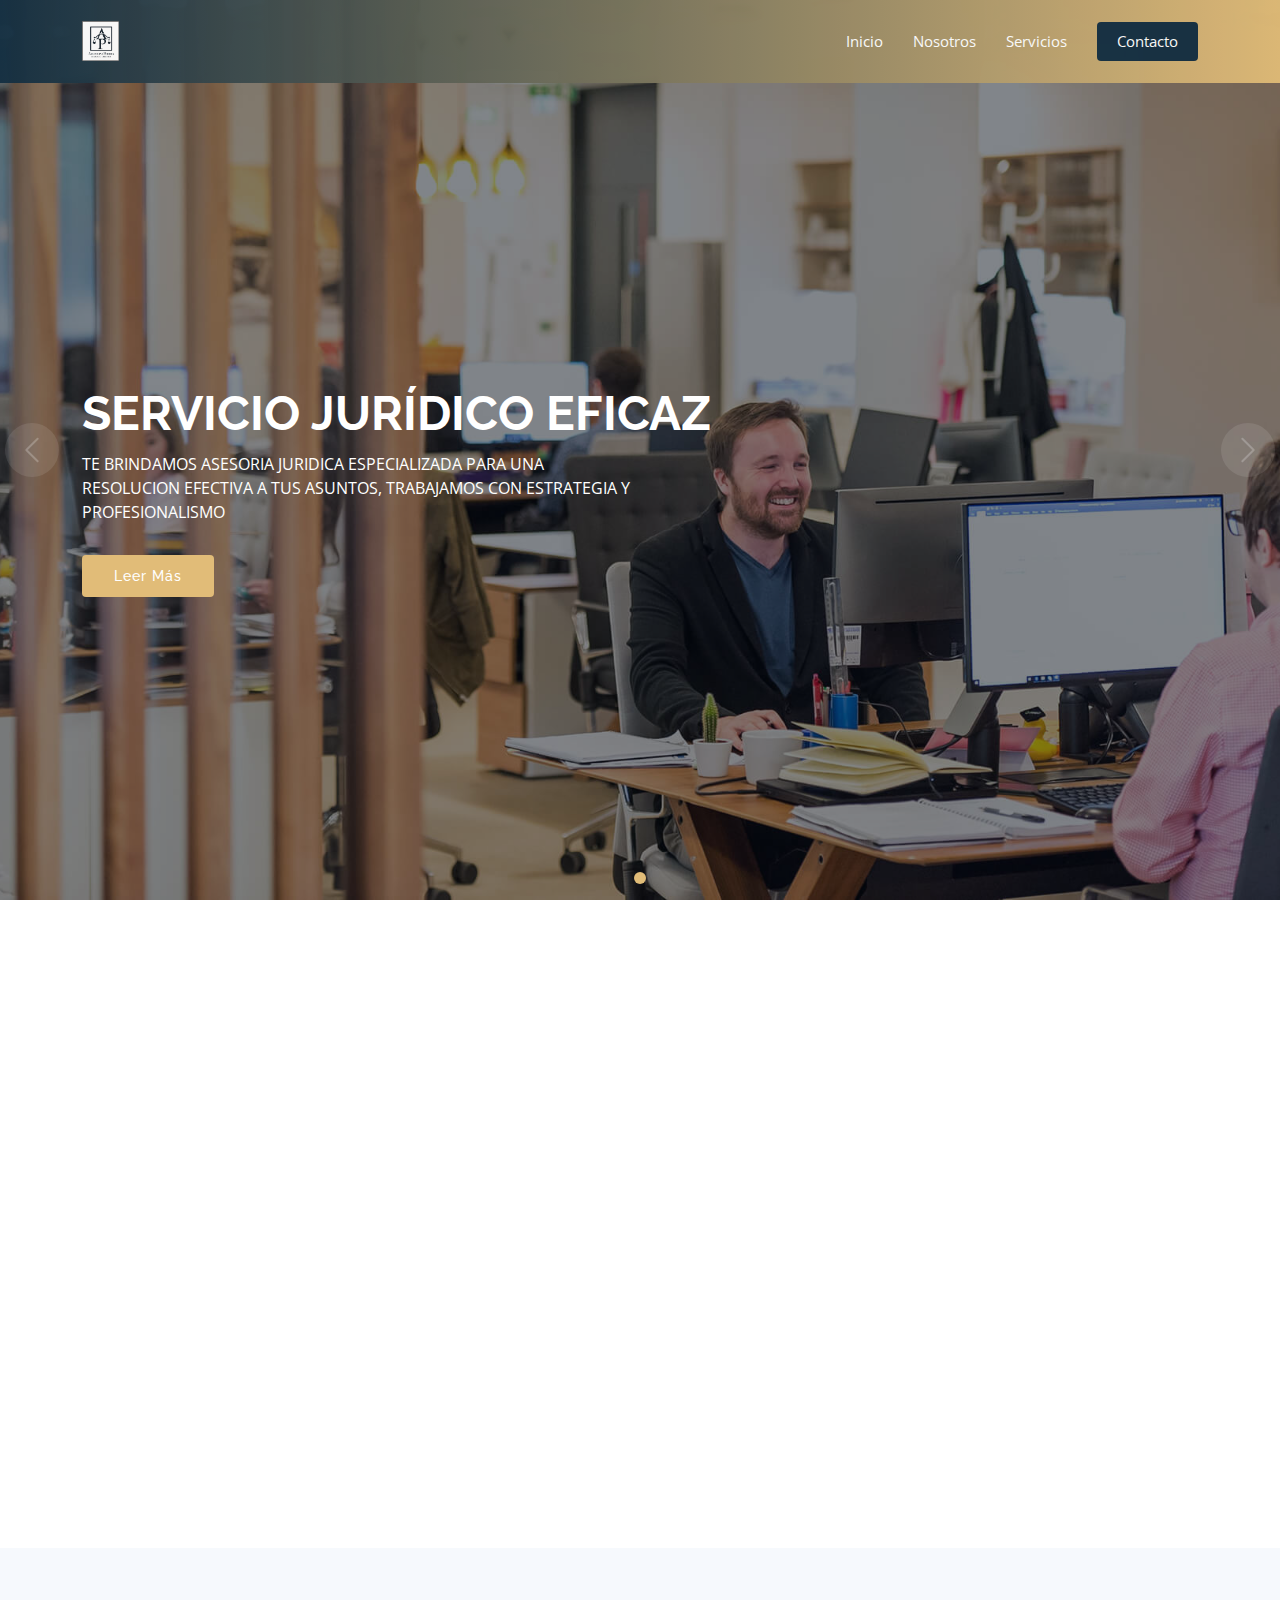
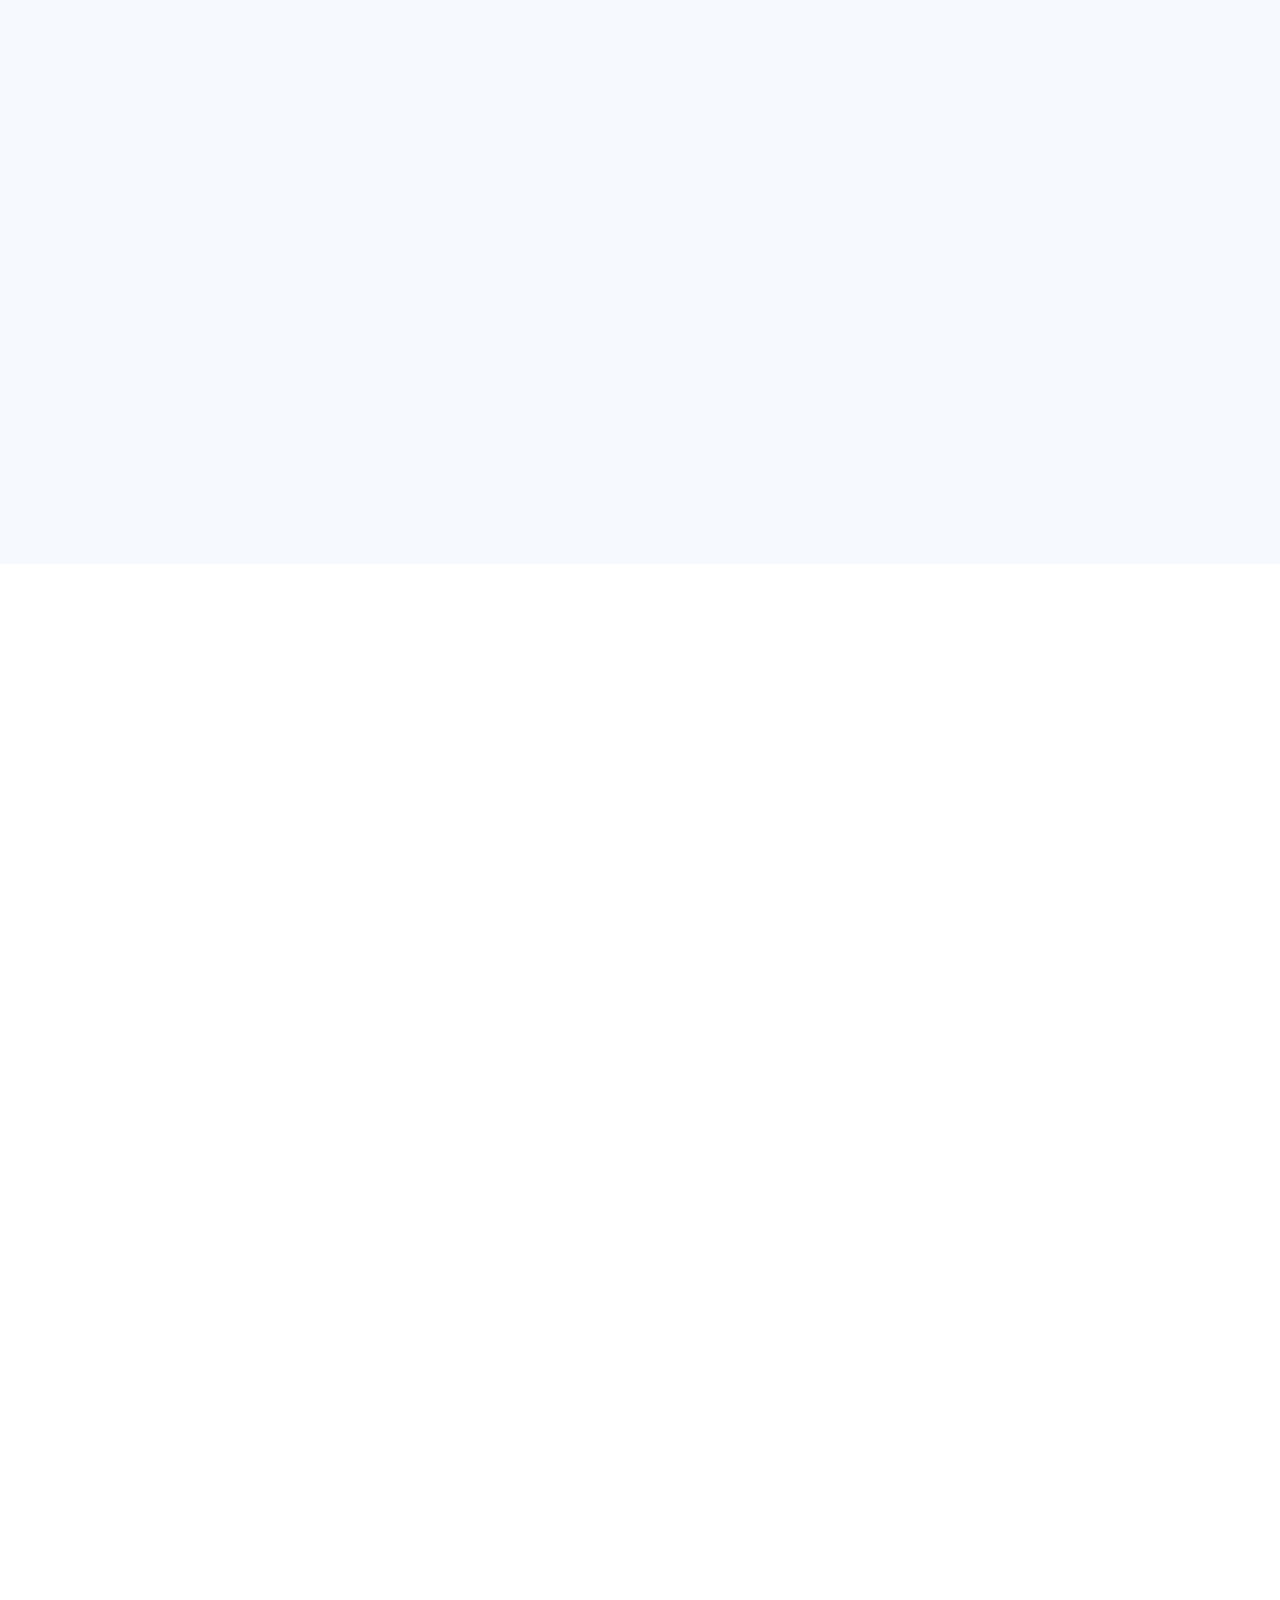
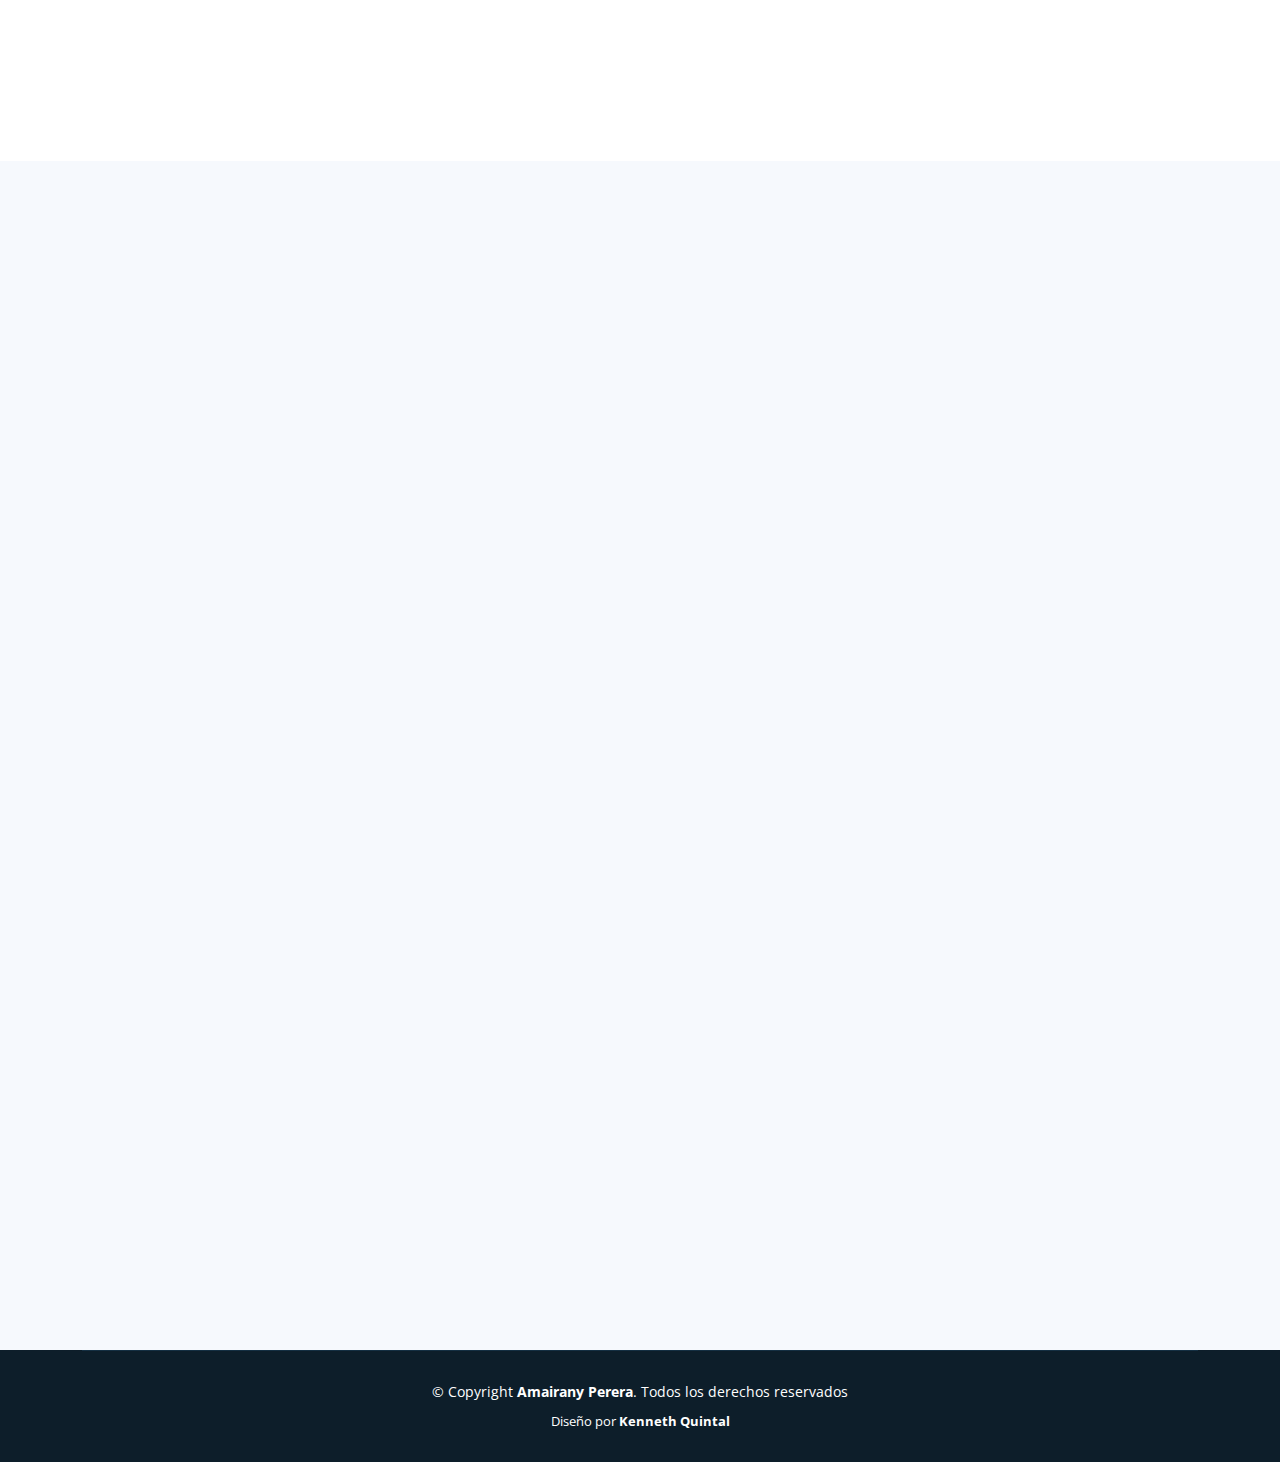
<file: index.html>
<!DOCTYPE html>
<html lang="en">

<head>
  <meta charset="utf-8">
  <meta content="width=device-width, initial-scale=1.0" name="viewport">

  <title>Amairany Perera - Asesoría Jurídica</title>
  <meta content="" name="description">
  <meta content="" name="keywords">

  <!-- Favicons -->
  <link href="assets/img/titleicon.jpeg" rel="icon">
  <link href="assets/img/titleicon.jpeg" rel="apple-touch-icon">

  <!-- Google Fonts -->
  <link href="https://fonts.googleapis.com/css?family=Open+Sans:300,300i,400,400i,600,600i,700,700i|Raleway:300,300i,400,400i,500,500i,600,600i,700,700i|Poppins:300,300i,400,400i,500,500i,600,600i,700,700i" rel="stylesheet">

  <!-- Vendor CSS Files -->
  <link href="assets/vendor/animate.css/animate.min.css" rel="stylesheet">
  <link href="assets/vendor/aos/aos.css" rel="stylesheet">
  <link href="assets/vendor/bootstrap/css/bootstrap.min.css" rel="stylesheet">
  <link href="assets/vendor/bootstrap-icons/bootstrap-icons.css" rel="stylesheet">
  <link href="assets/vendor/boxicons/css/boxicons.min.css" rel="stylesheet">
  <link href="assets/vendor/glightbox/css/glightbox.min.css" rel="stylesheet">
  <link href="assets/vendor/remixicon/remixicon.css" rel="stylesheet">
  <link href="assets/vendor/swiper/swiper-bundle.min.css" rel="stylesheet">

  <!-- Template Main CSS File -->
  <link href="assets/css/style.css" rel="stylesheet">

</head>

<body>

  <!-- ======= Header ======= -->
  <header id="header" class="fixed-top">
    <div class="container d-flex align-items-center justify-content-between">

      <!-- <h1 class="logo"><a href="index.html">Multi</a></h1>-->
      <!-- Uncomment below if you prefer to use an image logo -->
      <a href="index.html" class="logo"><img src="assets/img/titleicon.jpeg" alt="" class="img-fluid"></a>

      <nav id="navbar" class="navbar">
        <ul>
          <li><a class="nav-link scrollto active" href="#hero">Inicio</a></li>
          <li><a class="nav-link scrollto" href="#about">Nosotros</a></li>
          <li><a class="nav-link scrollto" href="#services">Servicios</a></li>
          <!-- <li><a class="nav-link scrollto " href="#portfolio">Portafolio</a></li> 
          <li><a class="nav-link scrollto" href="#team">Equipo</a></li>-->
         <!-- <li class="dropdown"><a href="#"><span>Drop Down</span> <i class="bi bi-chevron-down"></i></a>
            <ul>
              <li><a href="#">Drop Down 1</a></li>
              <li class="dropdown"><a href="#"><span>Deep Drop Down</span> <i class="bi bi-chevron-right"></i></a>
                <ul>
                  <li><a href="#">Deep Drop Down 1</a></li>
                  <li><a href="#">Deep Drop Down 2</a></li>
                  <li><a href="#">Deep Drop Down 3</a></li>
                  <li><a href="#">Deep Drop Down 4</a></li>
                  <li><a href="#">Deep Drop Down 5</a></li>
                </ul>
              </li>
              <li><a href="#">Drop Down 2</a></li>
              <li><a href="#">Drop Down 3</a></li>
              <li><a href="#">Drop Down 4</a></li>
            </ul>
          </li>-->
          <!-- <li><a class="nav-link scrollto" href="#contact">Contacto</a></li> -->
          <li><a class="getstarted scrollto" href="#contact">Contacto</a></li>
        </ul>
        <i class="bi bi-list mobile-nav-toggle"></i>
      </nav><!-- .navbar -->

    </div>
  </header><!-- End Header -->

  <!-- ======= Hero Section SLIDER ======= -->
  <section id="hero">
    <div id="heroCarousel" data-bs-interval="5000" class="carousel slide carousel-fade" data-bs-ride="carousel">

      <ol class="carousel-indicators" id="hero-carousel-indicators"></ol>

      <div class="carousel-inner" role="listbox">

        <!-- Slide 1 -->
        <div class="carousel-item active" style="background-image: url(assets/img/slide/slide-1.jpg)">
          <div class="carousel-container">
            <div class="container">
              <h2 class="animate__animated animate__fadeInDown"><span>SERVICIO JURÍDICO EFICAZ</span></h2>
              <p class="animate__animated animate__fadeInUp">TE BRINDAMOS ASESORIA JURIDICA ESPECIALIZADA  PARA UNA RESOLUCION EFECTIVA A TUS ASUNTOS, 
                TRABAJAMOS CON ESTRATEGIA Y PROFESIONALISMO</p>
              <a href="#about" class="btn-get-started animate__animated animate__fadeInUp scrollto">Leer Más</a>
            </div>
          </div>
        </div>

        <!-- Slide 2 
        <div class="carousel-item" style="background-image: url(assets/img/slide/slide-2.jpg)">
          <div class="carousel-container">
            <div class="container">
              <h2 class="animate__animated animate__fadeInDown">Lorem Ipsum Dolor</h2>
              <p class="animate__animated animate__fadeInUp">Ut velit est quam dolor ad a aliquid qui aliquid. Sequi ea ut et est quaerat sequi nihil ut aliquam. Occaecati alias dolorem mollitia ut. Similique ea voluptatem. Esse doloremque accusamus repellendus deleniti vel. Minus et tempore modi architecto.</p>
              <a href="#about" class="btn-get-started animate__animated animate__fadeInUp scrollto">Read More</a>
            </div>
          </div>
        </div>-->

        <!-- Slide 3 
        <div class="carousel-item" style="background-image: url(assets/img/slide/slide-3.jpg)">
          <div class="carousel-container">
            <div class="container">
              <h2 class="animate__animated animate__fadeInDown">Sequi ea ut et est quaerat</h2>
              <p class="animate__animated animate__fadeInUp">Ut velit est quam dolor ad a aliquid qui aliquid. Sequi ea ut et est quaerat sequi nihil ut aliquam. Occaecati alias dolorem mollitia ut. Similique ea voluptatem. Esse doloremque accusamus repellendus deleniti vel. Minus et tempore modi architecto.</p>
              <a href="#about" class="btn-get-started animate__animated animate__fadeInUp scrollto">Read More</a>
            </div>
          </div>
        </div>-->

      </div>

      <a class="carousel-control-prev" href="#heroCarousel" role="button" data-bs-slide="prev">
        <span class="carousel-control-prev-icon bi bi-chevron-left" aria-hidden="true"></span>
      </a>

      <a class="carousel-control-next" href="#heroCarousel" role="button" data-bs-slide="next">
        <span class="carousel-control-next-icon bi bi-chevron-right" aria-hidden="true"></span>
      </a>

    </div>
  </section><!-- End Hero SLIDER-->

  <main id="main">

    <!-- ======= About Section ======= -->
    <section id="about" class="about">
      <div class="container" data-aos="fade-up">

        <div class="section-title">
          <h2>Acerca de</h2>
          <p>Nosotros</p>
        </div>

        <div class="row content">
          <div class="col-lg-6">
            <p>
              <h2> <span>MISIÓN</span></h2>
            </p>
            <ul>
              <!-- <li><i class="ri-check-double-line"</i>></i> Ullamco laboris nisi ut aliquip ex ea commodo consequat</li>
              <li><i class="ri-check-double-line"></i> Duis aute irure dolor in reprehenderit in voluptate velit</li>
              <li><i class="ri-check-double-line"></i> Ullamco laboris nisi ut aliquip ex ea commodo consequat</li> -->
            </ul>
          </div>
          <div class="col-lg-6 pt-4 pt-lg-0">
            <p>
              <h2> <span>VISIÓN</span></h2>
            </p>
            <ul>
              <!-- <li><i class="ri-check-double-line"</i>></i> Ullamco laboris nisi ut aliquip ex ea commodo consequat</li>
              <li><i class="ri-check-double-line"></i> Duis aute irure dolor in reprehenderit in voluptate velit</li>
              <li><i class="ri-check-double-line"></i> Ullamco laboris nisi ut aliquip ex ea commodo consequat</li> -->
            </ul>
          </div>
          <div class="col-lg-6">
            <p>
              <h2> <span>VALORES</span></h2>
            </p>
            <ul>
              <!-- <li><i class="ri-check-double-line"</i>></i> Ullamco laboris nisi ut aliquip ex ea commodo consequat</li>
              <li><i class="ri-check-double-line"></i> Duis aute irure dolor in reprehenderit in voluptate velit</li>
              <li><i class="ri-check-double-line"></i> Ullamco laboris nisi ut aliquip ex ea commodo consequat</li> -->
            </ul>
          </div>
          <!-- <div class="col-lg-6 pt-4 pt-lg-0">
            <p>
              Ullamco laboris nisi ut aliquip ex ea commodo consequat. Duis aute irure dolor in reprehenderit in voluptate
              velit esse cillum dolore eu fugiat nulla pariatur. Excepteur sint occaecat cupidatat non proident, sunt in
              culpa qui officia deserunt mollit anim id est laborum.
            </p>
            <a href="#" class="btn-learn-more">Learn More</a> -->
          </div>
        </div>

      </div>
    </section><!-- End About Section -->

    <!-- ======= Counts Section ======= -->
    <section id="counts" class="counts">
      <div class="container" data-aos="fade-up">

        <div class="row no-gutters">

          <div class="col-lg-3 col-md-6 d-md-flex align-items-md-stretch">
            <div class="count-box">
              <i class="bi bi-emoji-smile"></i>
              <span data-purecounter-start="0" data-purecounter-end="232" data-purecounter-duration="1" class="purecounter"></span>
              <p><strong>Happy Clients</strong> consequuntur quae qui deca rode</p>
              <a href="#">Find out more &raquo;</a>
            </div>
          </div>

          <div class="col-lg-3 col-md-6 d-md-flex align-items-md-stretch">
            <div class="count-box">
              <i class="bi bi-journal-richtext"></i>
              <span data-purecounter-start="0" data-purecounter-end="521" data-purecounter-duration="1" class="purecounter"></span>
              <p><strong>Projects</strong> adipisci atque cum quia aut numquam delectus</p>
              <a href="#">Find out more &raquo;</a>
            </div>
          </div>

          <div class="col-lg-3 col-md-6 d-md-flex align-items-md-stretch">
            <div class="count-box">
              <i class="bi bi-headset"></i>
              <span data-purecounter-start="0" data-purecounter-end="1463" data-purecounter-duration="1" class="purecounter"></span>
              <p><strong>Hours Of Support</strong> aut commodi quaerat. Aliquam ratione</p>
              <a href="#">Find out more &raquo;</a>
            </div>
          </div>

          <div class="col-lg-3 col-md-6 d-md-flex align-items-md-stretch">
            <div class="count-box">
              <i class="bi bi-people"></i>
              <span data-purecounter-start="0" data-purecounter-end="15" data-purecounter-duration="1" class="purecounter"></span>
              <p><strong>Hard Workers</strong> rerum asperiores dolor molestiae doloribu</p>
              <a href="#">Find out more &raquo;</a>
            </div>
          </div>

        </div>

      </div>
    </section><!-- End Counts Section -->

    <!-- ======= Why Us Section ======= -->
    <section id="why-us" class="why-us section-bg">
      <div class="container-fluid" data-aos="fade-up">

        <div class="row">

          <div class="col-lg-5 align-items-stretch video-box" style='background-image: url("assets/img/why-us.jpg");' data-aos="zoom-in" data-aos-delay="100">
            <a href="https://www.youtube.com/watch?v=jDDaplaOz7Q" class="venobox play-btn mb-4" data-vbtype="video" data-autoplay="true"></a>
          </div>

          <div class="col-lg-7 d-flex flex-column justify-content-center align-items-stretch">

            <div class="content">
              <h3>Eum ipsam laborum deleniti <strong>velit pariatur architecto</strong></h3>
              <p>
                Lorem ipsum dolor sit amet, consectetur adipiscing elit, sed do eiusmod tempor incididunt ut labore et dolore magna aliqua. Duis aute irure dolor in reprehenderit
              </p>
            </div>

            <div class="accordion-list">
              <ul>
                <li>
                  <a data-bs-toggle="collapse" class="collapse" data-bs-target="#accordion-list-1"><span>01</span> Non consectetur a erat nam at lectus urna duis? <i class="bx bx-chevron-down icon-show"></i><i class="bx bx-chevron-up icon-close"></i></a>
                  <div id="accordion-list-1" class="collapse show" data-bs-parent=".accordion-list">
                    <p>
                      Feugiat pretium nibh ipsum consequat. Tempus iaculis urna id volutpat lacus laoreet non curabitur gravida. Venenatis lectus magna fringilla urna porttitor rhoncus dolor purus non.
                    </p>
                  </div>
                </li>

                <li>
                  <a data-bs-toggle="collapse" data-bs-target="#accordion-list-2" class="collapsed"><span>02</span> Feugiat scelerisque varius morbi enim nunc? <i class="bx bx-chevron-down icon-show"></i><i class="bx bx-chevron-up icon-close"></i></a>
                  <div id="accordion-list-2" class="collapse" data-bs-parent=".accordion-list">
                    <p>
                      Dolor sit amet consectetur adipiscing elit pellentesque habitant morbi. Id interdum velit laoreet id donec ultrices. Fringilla phasellus faucibus scelerisque eleifend donec pretium. Est pellentesque elit ullamcorper dignissim. Mauris ultrices eros in cursus turpis massa tincidunt dui.
                    </p>
                  </div>
                </li>

                <li>
                  <a data-bs-toggle="collapse" data-bs-target="#accordion-list-3" class="collapsed"><span>03</span> Dolor sit amet consectetur adipiscing elit? <i class="bx bx-chevron-down icon-show"></i><i class="bx bx-chevron-up icon-close"></i></a>
                  <div id="accordion-list-3" class="collapse" data-bs-parent=".accordion-list">
                    <p>
                      Eleifend mi in nulla posuere sollicitudin aliquam ultrices sagittis orci. Faucibus pulvinar elementum integer enim. Sem nulla pharetra diam sit amet nisl suscipit. Rutrum tellus pellentesque eu tincidunt. Lectus urna duis convallis convallis tellus. Urna molestie at elementum eu facilisis sed odio morbi quis
                    </p>
                  </div>
                </li>

              </ul>
            </div>

          </div>

        </div>

      </div>
    </section><!-- End Why Us Section -->

    <!-- ======= Services Section ======= -->
    <section id="services" class="services">
      <div class="container" data-aos="fade-up">

        <div class="section-title">
          <h2>Servicios</h2>
          <p>Nuestros Servicios</p>
        </div>

        <div class="row">
          <div class="col-lg-4 col-md-6 align-items-stretch" data-aos="zoom-in" data-aos-delay="100">
            <div class="icon-box">
              <div class="icon"><i class="bx bxl-dribbble"></i></div>
              <h4><a href="">Asesoría y Defensa en Asuntos Penales</a></h4>
            </div>
          </div>

          <div class="col-lg-4 col-md-6 align-items-stretch mt-4 mt-md-0" data-aos="zoom-in" data-aos-delay="200">
            <div class="icon-box">
              <div class="icon"><i class="bx bx-file"></i></div>
              <h4><a href="">Hechos de Tránsito</a></h4>
            </div>
          </div>

          <div class="col-lg-4 col-md-6 align-items-stretch mt-4 mt-lg-0" data-aos="zoom-in" data-aos-delay="300">
            <div class="icon-box">
              <div class="icon"><i class="bx bx-tachometer"></i></div>
              <h4><a href="">Fundos Legales</a></h4>
            </div>
          </div>

          <div class="col-lg-4 col-md-6 align-items-stretch mt-4" data-aos="zoom-in" data-aos-delay="100">
            <div class="icon-box">
              <div class="icon"><i class="bx bx-world"></i></div>
              <h4><a href="">Asesoría Laboral</a></h4>
            </div>
          </div>

          <div class="col-lg-4 col-md-6 align-items-stretch mt-4" data-aos="zoom-in" data-aos-delay="200">
            <div class="icon-box">
              <div class="icon"><i class="bx bx-slideshow"></i></div>
              <h4><a href="">Sucesiones Intestadas y Testamentarias</a></h4>
            </div>
          </div>

          <div class="col-lg-4 col-md-6 align-items-stretch mt-4" data-aos="zoom-in" data-aos-delay="300">
            <div class="icon-box">
              <div class="icon"><i class="bx bx-arch"></i></div>
              <h4><a href="">Divorcios</a></h4>
            </div>
          </div>

          <div class="col-lg-4 col-md-6 align-items-stretch mt-4" data-aos="zoom-in" data-aos-delay="300">
            <div class="icon-box">
              <div class="icon"><i class="bx bx-arch"></i></div>
              <h4><a href="">Escrituras</a></h4>
            </div>
          </div>

          <div class="col-lg-4 col-md-6 align-items-stretch mt-4" data-aos="zoom-in" data-aos-delay="300">
            <div class="icon-box">
              <div class="icon"><i class="bx bx-arch"></i></div>
              <h4><a href="">Juicios de Amparo</a></h4>
            </div>
          </div>

        </div>

      </div>
    </section><!-- End Services Section -->

    <!-- ======= Testimonials Section ======= -->
    <section id="testimonials" class="testimonials section-bg">
      <div class="container" data-aos="fade-up">

        <div class="section-title">
          <h2>Testimonios</h2>
          <p>Testimonios</p>
        </div>

        <div class="testimonials-slider swiper" data-aos="fade-up" data-aos-delay="100">
          <div class="swiper-wrapper">

            <div class="swiper-slide">
              <div class="testimonial-wrap">
                <div class="testimonial-item">
                  <img src="assets/img/testimonials/testimonials-1.jpg" class="testimonial-img" alt="">
                  <h3>Saul Goodman</h3>
                  <h4>Ceo &amp; Founder</h4>
                  <p>
                    <i class="bx bxs-quote-alt-left quote-icon-left"></i>
                    Proin iaculis purus consequat sem cure digni ssim donec porttitora entum suscipit rhoncus. Accusantium quam, ultricies eget id, aliquam eget nibh et. Maecen aliquam, risus at semper.
                    <i class="bx bxs-quote-alt-right quote-icon-right"></i>
                  </p>
                </div>
              </div>
            </div><!-- End testimonial item -->

            <div class="swiper-slide">
              <div class="testimonial-wrap">
                <div class="testimonial-item">
                  <img src="assets/img/testimonials/testimonials-2.jpg" class="testimonial-img" alt="">
                  <h3>Sara Wilsson</h3>
                  <h4>Designer</h4>
                  <p>
                    <i class="bx bxs-quote-alt-left quote-icon-left"></i>
                    Export tempor illum tamen malis malis eram quae irure esse labore quem cillum quid cillum eram malis quorum velit fore eram velit sunt aliqua noster fugiat irure amet legam anim culpa.
                    <i class="bx bxs-quote-alt-right quote-icon-right"></i>
                  </p>
                </div>
              </div>
            </div><!-- End testimonial item -->

            <div class="swiper-slide">
              <div class="testimonial-wrap">
                <div class="testimonial-item">
                  <img src="assets/img/testimonials/testimonials-3.jpg" class="testimonial-img" alt="">
                  <h3>Jena Karlis</h3>
                  <h4>Store Owner</h4>
                  <p>
                    <i class="bx bxs-quote-alt-left quote-icon-left"></i>
                    Enim nisi quem export duis labore cillum quae magna enim sint quorum nulla quem veniam duis minim tempor labore quem eram duis noster aute amet eram fore quis sint minim.
                    <i class="bx bxs-quote-alt-right quote-icon-right"></i>
                  </p>
                </div>
              </div>
            </div><!-- End testimonial item -->

            <div class="swiper-slide">
              <div class="testimonial-wrap">
                <div class="testimonial-item">
                  <img src="assets/img/testimonials/testimonials-4.jpg" class="testimonial-img" alt="">
                  <h3>Matt Brandon</h3>
                  <h4>Freelancer</h4>
                  <p>
                    <i class="bx bxs-quote-alt-left quote-icon-left"></i>
                    Fugiat enim eram quae cillum dolore dolor amet nulla culpa multos export minim fugiat minim velit minim dolor enim duis veniam ipsum anim magna sunt elit fore quem dolore labore illum veniam.
                    <i class="bx bxs-quote-alt-right quote-icon-right"></i>
                  </p>
                </div>
              </div>
            </div><!-- End testimonial item -->

            <div class="swiper-slide">
              <div class="testimonial-wrap">
                <div class="testimonial-item">
                  <img src="assets/img/testimonials/testimonials-5.jpg" class="testimonial-img" alt="">
                  <h3>John Larson</h3>
                  <h4>Entrepreneur</h4>
                  <p>
                    <i class="bx bxs-quote-alt-left quote-icon-left"></i>
                    Quis quorum aliqua sint quem legam fore sunt eram irure aliqua veniam tempor noster veniam enim culpa labore duis sunt culpa nulla illum cillum fugiat legam esse veniam culpa fore nisi cillum quid.
                    <i class="bx bxs-quote-alt-right quote-icon-right"></i>
                  </p>
                </div>
              </div>
            </div><!-- End testimonial item -->

          </div>
          <div class="swiper-pagination"></div>
        </div>

      </div>
    </section><!-- End Testimonials Section -->
<!--
    <!-- ======= Cta Section ======= 
    <section id="cta" class="cta">
      <div class="container" data-aos="zoom-in">

        <div class="text-center">
          <h3>Call To Action</h3>
          <p> Duis aute irure dolor in reprehenderit in voluptate velit esse cillum dolore eu fugiat nulla pariatur. Excepteur sint occaecat cupidatat non proident, sunt in culpa qui officia deserunt mollit anim id est laborum.</p>
          <a class="cta-btn" href="#">Call To Action</a>
        </div>

      </div>
    </section>
    <!-- End Cta Section
  -->

    <!-- ======= Portfolio Section ======= 
    <section id="portfolio" class="portfolio">
      <div class="container" data-aos="fade-up">

        <div class="section-title">
          <h2>Portafolio</h2>
          <p>Nuestros Trabajos</p>
        </div>

        <div class="row" data-aos="fade-up" data-aos-delay="100">
          <div class="col-lg-12 d-flex justify-content-center">
            <ul id="portfolio-flters">
              <li data-filter="*" class="filter-active">All</li>
              <li data-filter=".filter-app">App</li>
              <li data-filter=".filter-card">Card</li>
              <li data-filter=".filter-web">Web</li>
            </ul>
          </div>
        </div>

        <div class="row portfolio-container" data-aos="fade-up" data-aos-delay="200">

          <div class="col-lg-4 col-md-6 portfolio-item filter-app">
            <img src="assets/img/portfolio/portfolio-1.jpg" class="img-fluid" alt="">
            <div class="portfolio-info">
              <h4>App 1</h4>
              <p>App</p>
              <a href="assets/img/portfolio/portfolio-1.jpg" data-gallery="portfolioGallery" class="portfolio-lightbox preview-link" title="App 1"><i class="bx bx-plus"></i></a>
              <a href="portfolio-details.html" class="details-link" title="More Details"><i class="bx bx-link"></i></a>
            </div>
          </div>

          <div class="col-lg-4 col-md-6 portfolio-item filter-web">
            <img src="assets/img/portfolio/portfolio-2.jpg" class="img-fluid" alt="">
            <div class="portfolio-info">
              <h4>Web 3</h4>
              <p>Web</p>
              <a href="assets/img/portfolio/portfolio-2.jpg" data-gallery="portfolioGallery" class="portfolio-lightbox preview-link" title="Web 3"><i class="bx bx-plus"></i></a>
              <a href="portfolio-details.html" class="details-link" title="More Details"><i class="bx bx-link"></i></a>
            </div>
          </div>

          <div class="col-lg-4 col-md-6 portfolio-item filter-app">
            <img src="assets/img/portfolio/portfolio-3.jpg" class="img-fluid" alt="">
            <div class="portfolio-info">
              <h4>App 2</h4>
              <p>App</p>
              <a href="assets/img/portfolio/portfolio-3.jpg" data-gallery="portfolioGallery" class="portfolio-lightbox preview-link" title="App 2"><i class="bx bx-plus"></i></a>
              <a href="portfolio-details.html" class="details-link" title="More Details"><i class="bx bx-link"></i></a>
            </div>
          </div>

          <div class="col-lg-4 col-md-6 portfolio-item filter-card">
            <img src="assets/img/portfolio/portfolio-4.jpg" class="img-fluid" alt="">
            <div class="portfolio-info">
              <h4>Card 2</h4>
              <p>Card</p>
              <a href="assets/img/portfolio/portfolio-4.jpg" data-gallery="portfolioGallery" class="portfolio-lightbox preview-link" title="Card 2"><i class="bx bx-plus"></i></a>
              <a href="portfolio-details.html" class="details-link" title="More Details"><i class="bx bx-link"></i></a>
            </div>
          </div>

          <div class="col-lg-4 col-md-6 portfolio-item filter-web">
            <img src="assets/img/portfolio/portfolio-5.jpg" class="img-fluid" alt="">
            <div class="portfolio-info">
              <h4>Web 2</h4>
              <p>Web</p>
              <a href="assets/img/portfolio/portfolio-5.jpg" data-gallery="portfolioGallery" class="portfolio-lightbox preview-link" title="Web 2"><i class="bx bx-plus"></i></a>
              <a href="portfolio-details.html" class="details-link" title="More Details"><i class="bx bx-link"></i></a>
            </div>
          </div>

          <div class="col-lg-4 col-md-6 portfolio-item filter-app">
            <img src="assets/img/portfolio/portfolio-6.jpg" class="img-fluid" alt="">
            <div class="portfolio-info">
              <h4>App 3</h4>
              <p>App</p>
              <a href="assets/img/portfolio/portfolio-6.jpg" data-gallery="portfolioGallery" class="portfolio-lightbox preview-link" title="App 3"><i class="bx bx-plus"></i></a>
              <a href="portfolio-details.html" class="details-link" title="More Details"><i class="bx bx-link"></i></a>
            </div>
          </div>

          <div class="col-lg-4 col-md-6 portfolio-item filter-card">
            <img src="assets/img/portfolio/portfolio-7.jpg" class="img-fluid" alt="">
            <div class="portfolio-info">
              <h4>Card 1</h4>
              <p>Card</p>
              <a href="assets/img/portfolio/portfolio-7.jpg" data-gallery="portfolioGallery" class="portfolio-lightbox preview-link" title="Card 1"><i class="bx bx-plus"></i></a>
              <a href="portfolio-details.html" class="details-link" title="More Details"><i class="bx bx-link"></i></a>
            </div>
          </div>

          <div class="col-lg-4 col-md-6 portfolio-item filter-card">
            <img src="assets/img/portfolio/portfolio-8.jpg" class="img-fluid" alt="">
            <div class="portfolio-info">
              <h4>Card 3</h4>
              <p>Card</p>
              <a href="assets/img/portfolio/portfolio-8.jpg" data-gallery="portfolioGallery" class="portfolio-lightbox preview-link" title="Card 3"><i class="bx bx-plus"></i></a>
              <a href="portfolio-details.html" class="details-link" title="More Details"><i class="bx bx-link"></i></a>
            </div>
          </div>

          <div class="col-lg-4 col-md-6 portfolio-item filter-web">
            <img src="assets/img/portfolio/portfolio-9.jpg" class="img-fluid" alt="">
            <div class="portfolio-info">
              <h4>Web 3</h4>
              <p>Web</p>
              <a href="assets/img/portfolio/portfolio-9.jpg" data-gallery="portfolioGallery" class="portfolio-lightbox preview-link" title="Web 3"><i class="bx bx-plus"></i></a>
              <a href="portfolio-details.html" class="details-link" title="More Details"><i class="bx bx-link"></i></a>
            </div>
          </div>

        </div>

      </div>
    </section><!-- End Portfolio Section -->

    <!-- ======= Team Section ======= 
    <section id="team" class="team section-bg">
      <div class="container" data-aos="fade-up">

        <div class="section-title">
          <h2>Equipo</h2>
          <p>Nuestro Equipo</p>
        </div>

        <div class="row">

          <div class="col-xl-3 col-lg-4 col-md-6">
            <div class="member" data-aos="zoom-in" data-aos-delay="100">
              <img src="assets/img/team/team-1.jpg" class="img-fluid" alt="">
              <div class="member-info">
                <div class="member-info-content">
                  <h4>Walter White</h4>
                  <span>Chief Executive Officer</span>
                </div>
                <div class="social">
                  <a href=""><i class="bi bi-twitter"></i></a>
                  <a href=""><i class="bi bi-facebook"></i></a>
                  <a href=""><i class="bi bi-instagram"></i></a>
                  <a href=""><i class="bi bi-linkedin"></i></a>
                </div>
              </div>
            </div>
          </div>

          <div class="col-xl-3 col-lg-4 col-md-6" data-wow-delay="0.1s">
            <div class="member" data-aos="zoom-in" data-aos-delay="200">
              <img src="assets/img/team/team-2.jpg" class="img-fluid" alt="">
              <div class="member-info">
                <div class="member-info-content">
                  <h4>Sarah Jhonson</h4>
                  <span>Product Manager</span>
                </div>
                <div class="social">
                  <a href=""><i class="bi bi-twitter"></i></a>
                  <a href=""><i class="bi bi-facebook"></i></a>
                  <a href=""><i class="bi bi-instagram"></i></a>
                  <a href=""><i class="bi bi-linkedin"></i></a>
                </div>
              </div>
            </div>
          </div>

          <div class="col-xl-3 col-lg-4 col-md-6" data-wow-delay="0.2s">
            <div class="member" data-aos="zoom-in" data-aos-delay="300">
              <img src="assets/img/team/team-3.jpg" class="img-fluid" alt="">
              <div class="member-info">
                <div class="member-info-content">
                  <h4>William Anderson</h4>
                  <span>CTO</span>
                </div>
                <div class="social">
                  <a href=""><i class="bi bi-twitter"></i></a>
                  <a href=""><i class="bi bi-facebook"></i></a>
                  <a href=""><i class="bi bi-instagram"></i></a>
                  <a href=""><i class="bi bi-linkedin"></i></a>
                </div>
              </div>
            </div>
          </div>

          <div class="col-xl-3 col-lg-4 col-md-6" data-wow-delay="0.3s">
            <div class="member" data-aos="zoom-in" data-aos-delay="400">
              <img src="assets/img/team/team-4.jpg" class="img-fluid" alt="">
              <div class="member-info">
                <div class="member-info-content">
                  <h4>Amanda Jepson</h4>
                  <span>Accountant</span>
                </div>
                <div class="social">
                  <a href=""><i class="bi bi-twitter"></i></a>
                  <a href=""><i class="bi bi-facebook"></i></a>
                  <a href=""><i class="bi bi-instagram"></i></a>
                  <a href=""><i class="bi bi-linkedin"></i></a>
                </div>
              </div>
            </div>
          </div>

        </div>

      </div>
    </section><!-- End Team Section -->


    <!-- ======= Contact Section ======= -->
    <section id="contact" class="contact section-bg">
      <div class="container" data-aos="fade-up">

        <div class="section-title">
          <h2>Contacto</h2>
          <p>Contáctanos</p>
        </div>

        <div class="row">

          <div class="col-lg-6">

            <div class="row">
              <div class="col-md-12">
                <div class="info-box">
                  <i class="bx bx-map"></i>
                  <h3>Oficinas</h3>
                  <p></p>
                </div>
              </div>
              <div class="col-md-6">
                <div class="info-box mt-4">
                  <i class="bx bx-envelope"></i>
                  <h3>Correo Electrónico</h3>
                  <p>APDespachojuridico@outlook.com</p>
                </div>
              </div>
              <div class="col-md-6">
                <div class="info-box mt-4">
                  <i class="bx bx-phone-call"></i>
                  <h3>Llámanos</h3>
                  <p>+52 999-528-4833</p>
                </div>
              </div>
            </div>

          </div>
<!----------- Form de Contacto -------------->
          <div class="col-lg-6">
            <form action="forms/contact.php" method="post" role="form" class="php-email-form">
              <div class="row">
                <div class="col-md-6 form-group">
                  <input type="text" name="name" class="form-control" id="name" placeholder="Nombre" required>
                </div>
                <div class="col-md-6 form-group mt-3 mt-md-0">
                  <input type="email" class="form-control" name="email" id="email" placeholder="Correo Electrónico" required>
                </div>
              </div>
              <div class="form-group mt-3">
                <input type="text" class="form-control" name="subject" id="subject" placeholder="Asunto" required>
              </div>
              <div class="form-group mt-3">
                <textarea class="form-control" name="message" rows="5" placeholder="Mensaje" required></textarea>
              </div>
              <div class="my-3">
                <div class="loading">Cargando</div>
                <div class="error-message"></div>
                <div class="sent-message">Tu mensaje ha sido enviado, nos pondremos en contacto contigo, Gracias!!</div>
              </div>
              <div class="text-center"><button type="submit">Enviar Mensaje</button></div>
            </form>
          </div>
          <!----------- Fin de Form de Contacto -------------->


        </div>

      </div>
    </section><!-- End Contact Section -->

  </main><!-- End #main -->

  <!-- ======= Footer ======= -->
  <footer id="footer">
    <!--<div class="footer-top">
      <div class="container">
        <div class="row">
          
          <div class="col-lg-4 col-md-6 footer-newsletter">
            <h4>Suscríbete a nuestro boletín</h4>
            <p>Suscríbete para recibir noticias, promociones y más</p>
            <form action="" method="post">
              <input type="email" name="email"><input type="submit" value="Subscribe">
            </form>

          </div>
          
        </div>
      </div>
    </div>-->

    <div class="container">
      <div class="copyright">
        &copy; Copyright <strong><span>Amairany Perera</span></strong>. Todos los derechos reservados
      </div>
      <div class="credits">
        Diseño por <strong><span>Kenneth Quintal</span></strong>
      </div>
    </div>
  </footer><!-- End Footer -->

  <div id="preloader"></div>
  <a href="#" class="back-to-top d-flex align-items-center justify-content-center"><i class="bi bi-arrow-up-short"></i></a>

  <!-- Vendor JS Files -->
  <script src="assets/vendor/purecounter/purecounter_vanilla.js"></script>
  <script src="assets/vendor/aos/aos.js"></script>
  <script src="assets/vendor/bootstrap/js/bootstrap.bundle.min.js"></script>
  <script src="assets/vendor/glightbox/js/glightbox.min.js"></script>
  <script src="assets/vendor/isotope-layout/isotope.pkgd.min.js"></script>
  <script src="assets/vendor/swiper/swiper-bundle.min.js"></script>
  <script src="assets/vendor/php-email-form/validate.js"></script>

  <!-- Template Main JS File -->
  <script src="assets/js/main.js"></script>

</body>

</html>
</file>
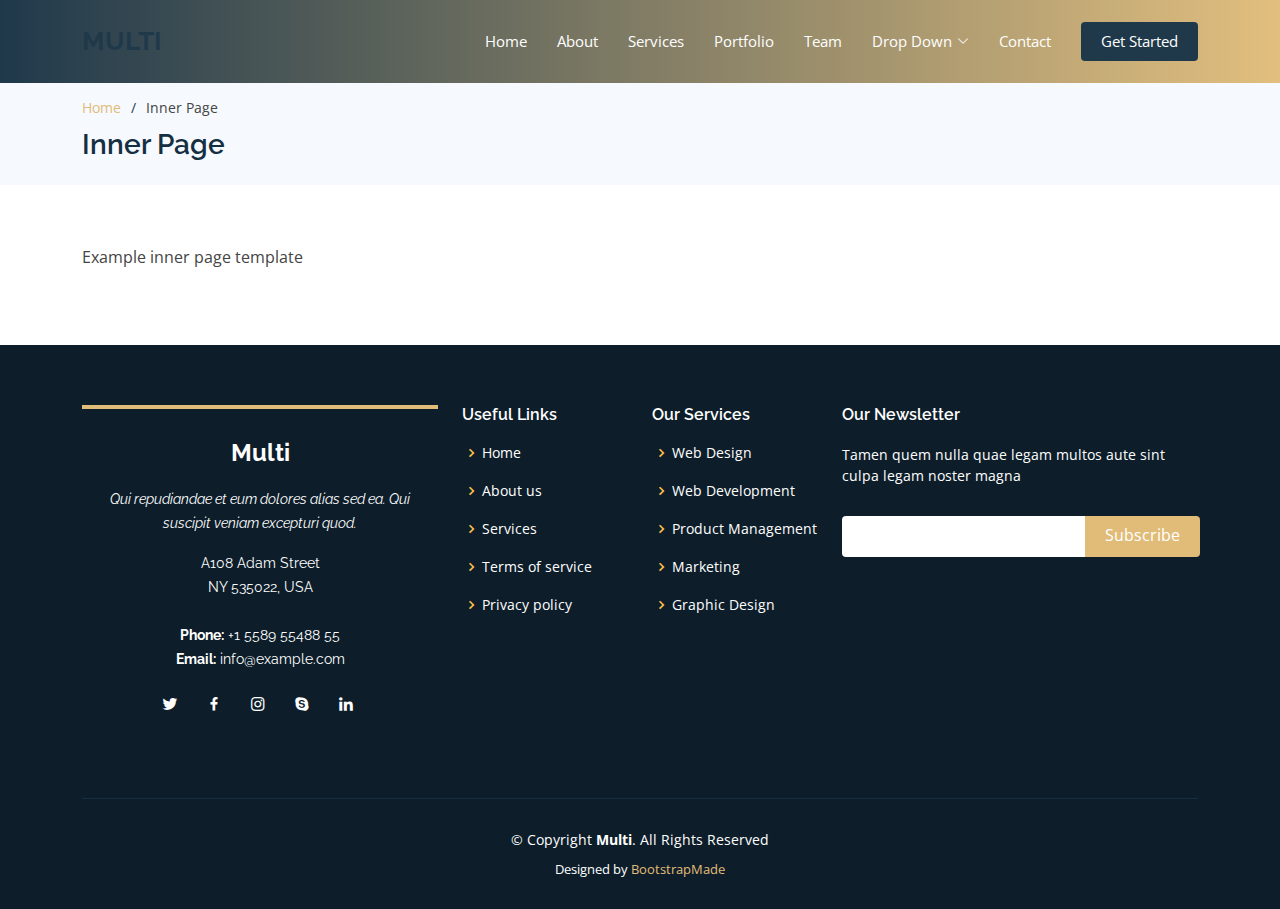
<file: inner-page.html>
<!DOCTYPE html>
<html lang="en">

<head>
  <meta charset="utf-8">
  <meta content="width=device-width, initial-scale=1.0" name="viewport">

  <title>Inner Page - Multi Bootstrap Template</title>
  <meta content="" name="description">
  <meta content="" name="keywords">

  <!-- Favicons -->
  <link href="assets/img/favicon.png" rel="icon">
  <link href="assets/img/apple-touch-icon.png" rel="apple-touch-icon">

  <!-- Google Fonts -->
  <link href="https://fonts.googleapis.com/css?family=Open+Sans:300,300i,400,400i,600,600i,700,700i|Raleway:300,300i,400,400i,500,500i,600,600i,700,700i|Poppins:300,300i,400,400i,500,500i,600,600i,700,700i" rel="stylesheet">

  <!-- Vendor CSS Files -->
  <link href="assets/vendor/animate.css/animate.min.css" rel="stylesheet">
  <link href="assets/vendor/aos/aos.css" rel="stylesheet">
  <link href="assets/vendor/bootstrap/css/bootstrap.min.css" rel="stylesheet">
  <link href="assets/vendor/bootstrap-icons/bootstrap-icons.css" rel="stylesheet">
  <link href="assets/vendor/boxicons/css/boxicons.min.css" rel="stylesheet">
  <link href="assets/vendor/glightbox/css/glightbox.min.css" rel="stylesheet">
  <link href="assets/vendor/remixicon/remixicon.css" rel="stylesheet">
  <link href="assets/vendor/swiper/swiper-bundle.min.css" rel="stylesheet">

  <!-- Template Main CSS File -->
  <link href="assets/css/style.css" rel="stylesheet">

  <!-- =======================================================
  * Template Name: Multi - v4.8.1
  * Template URL: https://bootstrapmade.com/multi-responsive-bootstrap-template/
  * Author: BootstrapMade.com
  * License: https://bootstrapmade.com/license/
  ======================================================== -->
</head>

<body>

  <!-- ======= Header ======= -->
  <header id="header" class="fixed-top">
    <div class="container d-flex align-items-center justify-content-between">

      <h1 class="logo"><a href="index.html">Multi</a></h1>
      <!-- Uncomment below if you prefer to use an image logo -->
      <!-- <a href="index.html" class="logo"><img src="assets/img/logo.png" alt="" class="img-fluid"></a>-->

      <nav id="navbar" class="navbar">
        <ul>
          <li><a class="nav-link scrollto " href="#hero">Home</a></li>
          <li><a class="nav-link scrollto" href="#about">About</a></li>
          <li><a class="nav-link scrollto" href="#services">Services</a></li>
          <li><a class="nav-link scrollto " href="#portfolio">Portfolio</a></li>
          <li><a class="nav-link scrollto" href="#team">Team</a></li>
          <li class="dropdown"><a href="#"><span>Drop Down</span> <i class="bi bi-chevron-down"></i></a>
            <ul>
              <li><a href="#">Drop Down 1</a></li>
              <li class="dropdown"><a href="#"><span>Deep Drop Down</span> <i class="bi bi-chevron-right"></i></a>
                <ul>
                  <li><a href="#">Deep Drop Down 1</a></li>
                  <li><a href="#">Deep Drop Down 2</a></li>
                  <li><a href="#">Deep Drop Down 3</a></li>
                  <li><a href="#">Deep Drop Down 4</a></li>
                  <li><a href="#">Deep Drop Down 5</a></li>
                </ul>
              </li>
              <li><a href="#">Drop Down 2</a></li>
              <li><a href="#">Drop Down 3</a></li>
              <li><a href="#">Drop Down 4</a></li>
            </ul>
          </li>
          <li><a class="nav-link scrollto" href="#contact">Contact</a></li>
          <li><a class="getstarted scrollto" href="#about">Get Started</a></li>
        </ul>
        <i class="bi bi-list mobile-nav-toggle"></i>
      </nav><!-- .navbar -->

    </div>
  </header><!-- End Header -->

  <main id="main">

    <!-- ======= Breadcrumbs ======= -->
    <section id="breadcrumbs" class="breadcrumbs">
      <div class="container">

        <ol>
          <li><a href="index.html">Home</a></li>
          <li>Inner Page</li>
        </ol>
        <h2>Inner Page</h2>

      </div>
    </section><!-- End Breadcrumbs -->

    <section class="inner-page">
      <div class="container">
        <p>
          Example inner page template
        </p>
      </div>
    </section>

  </main><!-- End #main -->

  <!-- ======= Footer ======= -->
  <footer id="footer">
    <div class="footer-top">
      <div class="container">
        <div class="row">

          <div class="col-lg-4 col-md-6">
            <div class="footer-info">
              <h3>Multi</h3>
              <p class="pb-3"><em>Qui repudiandae et eum dolores alias sed ea. Qui suscipit veniam excepturi quod.</em></p>
              <p>
                A108 Adam Street <br>
                NY 535022, USA<br><br>
                <strong>Phone:</strong> +1 5589 55488 55<br>
                <strong>Email:</strong> info@example.com<br>
              </p>
              <div class="social-links mt-3">
                <a href="#" class="twitter"><i class="bx bxl-twitter"></i></a>
                <a href="#" class="facebook"><i class="bx bxl-facebook"></i></a>
                <a href="#" class="instagram"><i class="bx bxl-instagram"></i></a>
                <a href="#" class="google-plus"><i class="bx bxl-skype"></i></a>
                <a href="#" class="linkedin"><i class="bx bxl-linkedin"></i></a>
              </div>
            </div>
          </div>

          <div class="col-lg-2 col-md-6 footer-links">
            <h4>Useful Links</h4>
            <ul>
              <li><i class="bx bx-chevron-right"></i> <a href="#">Home</a></li>
              <li><i class="bx bx-chevron-right"></i> <a href="#">About us</a></li>
              <li><i class="bx bx-chevron-right"></i> <a href="#">Services</a></li>
              <li><i class="bx bx-chevron-right"></i> <a href="#">Terms of service</a></li>
              <li><i class="bx bx-chevron-right"></i> <a href="#">Privacy policy</a></li>
            </ul>
          </div>

          <div class="col-lg-2 col-md-6 footer-links">
            <h4>Our Services</h4>
            <ul>
              <li><i class="bx bx-chevron-right"></i> <a href="#">Web Design</a></li>
              <li><i class="bx bx-chevron-right"></i> <a href="#">Web Development</a></li>
              <li><i class="bx bx-chevron-right"></i> <a href="#">Product Management</a></li>
              <li><i class="bx bx-chevron-right"></i> <a href="#">Marketing</a></li>
              <li><i class="bx bx-chevron-right"></i> <a href="#">Graphic Design</a></li>
            </ul>
          </div>

          <div class="col-lg-4 col-md-6 footer-newsletter">
            <h4>Our Newsletter</h4>
            <p>Tamen quem nulla quae legam multos aute sint culpa legam noster magna</p>
            <form action="" method="post">
              <input type="email" name="email"><input type="submit" value="Subscribe">
            </form>

          </div>

        </div>
      </div>
    </div>

    <div class="container">
      <div class="copyright">
        &copy; Copyright <strong><span>Multi</span></strong>. All Rights Reserved
      </div>
      <div class="credits">
        <!-- All the links in the footer should remain intact. -->
        <!-- You can delete the links only if you purchased the pro version. -->
        <!-- Licensing information: https://bootstrapmade.com/license/ -->
        <!-- Purchase the pro version with working PHP/AJAX contact form: https://bootstrapmade.com/multi-responsive-bootstrap-template/ -->
        Designed by <a href="https://bootstrapmade.com/">BootstrapMade</a>
      </div>
    </div>
  </footer><!-- End Footer -->

  <div id="preloader"></div>
  <a href="#" class="back-to-top d-flex align-items-center justify-content-center"><i class="bi bi-arrow-up-short"></i></a>

  <!-- Vendor JS Files -->
  <script src="assets/vendor/purecounter/purecounter_vanilla.js"></script>
  <script src="assets/vendor/aos/aos.js"></script>
  <script src="assets/vendor/bootstrap/js/bootstrap.bundle.min.js"></script>
  <script src="assets/vendor/glightbox/js/glightbox.min.js"></script>
  <script src="assets/vendor/isotope-layout/isotope.pkgd.min.js"></script>
  <script src="assets/vendor/swiper/swiper-bundle.min.js"></script>
  <script src="assets/vendor/php-email-form/validate.js"></script>

  <!-- Template Main JS File -->
  <script src="assets/js/main.js"></script>

</body>

</html>
</file>
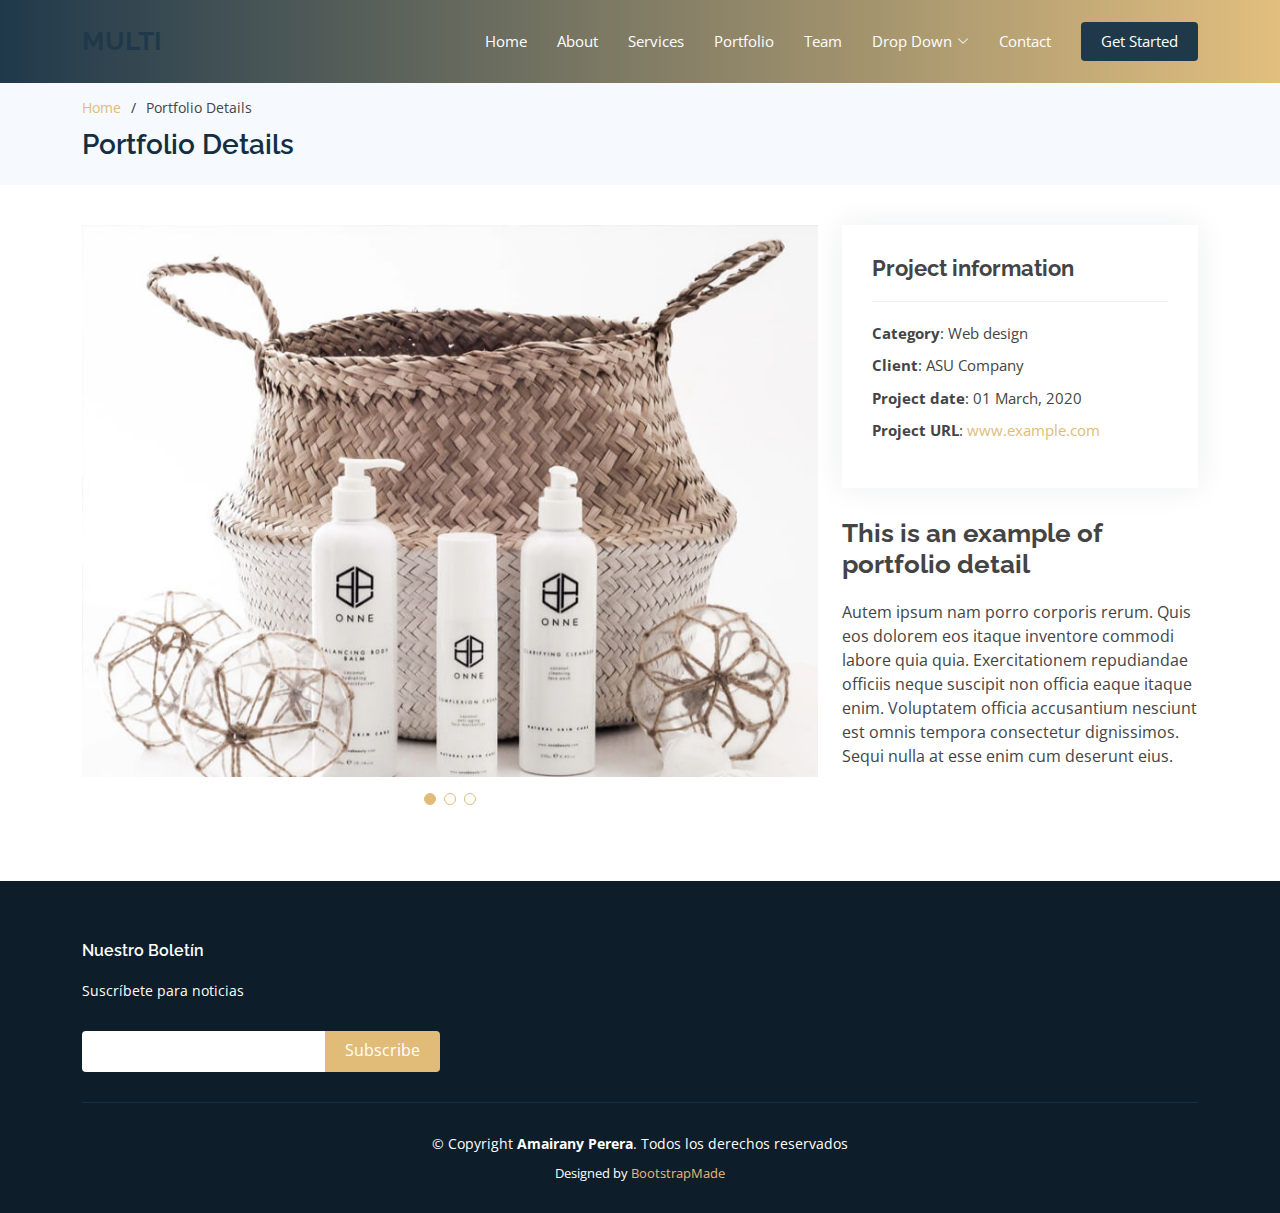
<file: portfolio-details.html>
<!DOCTYPE html>
<html lang="en">

<head>
  <meta charset="utf-8">
  <meta content="width=device-width, initial-scale=1.0" name="viewport">

  <title>Portfolio Details - Multi Bootstrap Template</title>
  <meta content="" name="description">
  <meta content="" name="keywords">

  <!-- Favicons -->
  <link href="assets/img/favicon.png" rel="icon">
  <link href="assets/img/apple-touch-icon.png" rel="apple-touch-icon">

  <!-- Google Fonts -->
  <link href="https://fonts.googleapis.com/css?family=Open+Sans:300,300i,400,400i,600,600i,700,700i|Raleway:300,300i,400,400i,500,500i,600,600i,700,700i|Poppins:300,300i,400,400i,500,500i,600,600i,700,700i" rel="stylesheet">

  <!-- Vendor CSS Files -->
  <link href="assets/vendor/animate.css/animate.min.css" rel="stylesheet">
  <link href="assets/vendor/aos/aos.css" rel="stylesheet">
  <link href="assets/vendor/bootstrap/css/bootstrap.min.css" rel="stylesheet">
  <link href="assets/vendor/bootstrap-icons/bootstrap-icons.css" rel="stylesheet">
  <link href="assets/vendor/boxicons/css/boxicons.min.css" rel="stylesheet">
  <link href="assets/vendor/glightbox/css/glightbox.min.css" rel="stylesheet">
  <link href="assets/vendor/remixicon/remixicon.css" rel="stylesheet">
  <link href="assets/vendor/swiper/swiper-bundle.min.css" rel="stylesheet">

  <!-- Template Main CSS File -->
  <link href="assets/css/style.css" rel="stylesheet">

  <!-- =======================================================
  * Template Name: Multi - v4.8.1
  * Template URL: https://bootstrapmade.com/multi-responsive-bootstrap-template/
  * Author: BootstrapMade.com
  * License: https://bootstrapmade.com/license/
  ======================================================== -->
</head>

<body>

  <!-- ======= Header ======= -->
  <header id="header" class="fixed-top">
    <div class="container d-flex align-items-center justify-content-between">

      <h1 class="logo"><a href="index.html">Multi</a></h1>
      <!-- Uncomment below if you prefer to use an image logo -->
      <!-- <a href="index.html" class="logo"><img src="assets/img/logo.png" alt="" class="img-fluid"></a>-->

      <nav id="navbar" class="navbar">
        <ul>
          <li><a class="nav-link scrollto " href="#hero">Home</a></li>
          <li><a class="nav-link scrollto" href="#about">About</a></li>
          <li><a class="nav-link scrollto" href="#services">Services</a></li>
          <li><a class="nav-link scrollto active" href="#portfolio">Portfolio</a></li>
          <li><a class="nav-link scrollto" href="#team">Team</a></li>
          <li class="dropdown"><a href="#"><span>Drop Down</span> <i class="bi bi-chevron-down"></i></a>
            <ul>
              <li><a href="#">Drop Down 1</a></li>
              <li class="dropdown"><a href="#"><span>Deep Drop Down</span> <i class="bi bi-chevron-right"></i></a>
                <ul>
                  <li><a href="#">Deep Drop Down 1</a></li>
                  <li><a href="#">Deep Drop Down 2</a></li>
                  <li><a href="#">Deep Drop Down 3</a></li>
                  <li><a href="#">Deep Drop Down 4</a></li>
                  <li><a href="#">Deep Drop Down 5</a></li>
                </ul>
              </li>
              <li><a href="#">Drop Down 2</a></li>
              <li><a href="#">Drop Down 3</a></li>
              <li><a href="#">Drop Down 4</a></li>
            </ul>
          </li>
          <li><a class="nav-link scrollto" href="#contact">Contact</a></li>
          <li><a class="getstarted scrollto" href="#about">Get Started</a></li>
        </ul>
        <i class="bi bi-list mobile-nav-toggle"></i>
      </nav><!-- .navbar -->

    </div>
  </header><!-- End Header -->

  <main id="main">

    <!-- ======= Breadcrumbs ======= -->
    <section id="breadcrumbs" class="breadcrumbs">
      <div class="container">

        <ol>
          <li><a href="index.html">Home</a></li>
          <li>Portfolio Details</li>
        </ol>
        <h2>Portfolio Details</h2>

      </div>
    </section><!-- End Breadcrumbs -->

    <!-- ======= Portfolio Details Section ======= -->
    <section id="portfolio-details" class="portfolio-details">
      <div class="container">

        <div class="row gy-4">

          <div class="col-lg-8">
            <div class="portfolio-details-slider swiper">
              <div class="swiper-wrapper align-items-center">

                <div class="swiper-slide">
                  <img src="assets/img/portfolio/portfolio-1.jpg" alt="">
                </div>

                <div class="swiper-slide">
                  <img src="assets/img/portfolio/portfolio-2.jpg" alt="">
                </div>

                <div class="swiper-slide">
                  <img src="assets/img/portfolio/portfolio-3.jpg" alt="">
                </div>

              </div>
              <div class="swiper-pagination"></div>
            </div>
          </div>

          <div class="col-lg-4">
            <div class="portfolio-info">
              <h3>Project information</h3>
              <ul>
                <li><strong>Category</strong>: Web design</li>
                <li><strong>Client</strong>: ASU Company</li>
                <li><strong>Project date</strong>: 01 March, 2020</li>
                <li><strong>Project URL</strong>: <a href="#">www.example.com</a></li>
              </ul>
            </div>
            <div class="portfolio-description">
              <h2>This is an example of portfolio detail</h2>
              <p>
                Autem ipsum nam porro corporis rerum. Quis eos dolorem eos itaque inventore commodi labore quia quia. Exercitationem repudiandae officiis neque suscipit non officia eaque itaque enim. Voluptatem officia accusantium nesciunt est omnis tempora consectetur dignissimos. Sequi nulla at esse enim cum deserunt eius.
              </p>
            </div>
          </div>

        </div>

      </div>
    </section><!-- End Portfolio Details Section -->

  </main><!-- End #main -->

  <!-- ======= Footer ======= -->
  <footer id="footer">
    <div class="footer-top">
      <div class="container">
        <div class="row">

          <div class="col-lg-4 col-md-6 footer-newsletter">
            <h4>Nuestro Boletín</h4>
            <p>Suscríbete para noticias</p>
            <form action="" method="post">
              <input type="email" name="email"><input type="submit" value="Subscribe">
            </form>

          </div>

        </div>
      </div>
    </div>

    <div class="container">
      <div class="copyright">
        &copy; Copyright <strong><span>Amairany Perera</span></strong>. Todos los derechos reservados
      </div>
      <div class="credits">
        Designed by <a href="https://bootstrapmade.com/">BootstrapMade</a>
      </div>
    </div>
  </footer><!-- End Footer -->

  <div id="preloader"></div>
  <a href="#" class="back-to-top d-flex align-items-center justify-content-center"><i class="bi bi-arrow-up-short"></i></a>

  <!-- Vendor JS Files -->
  <script src="assets/vendor/purecounter/purecounter_vanilla.js"></script>
  <script src="assets/vendor/aos/aos.js"></script>
  <script src="assets/vendor/bootstrap/js/bootstrap.bundle.min.js"></script>
  <script src="assets/vendor/glightbox/js/glightbox.min.js"></script>
  <script src="assets/vendor/isotope-layout/isotope.pkgd.min.js"></script>
  <script src="assets/vendor/swiper/swiper-bundle.min.js"></script>
  <script src="assets/vendor/php-email-form/validate.js"></script>

  <!-- Template Main JS File -->
  <script src="assets/js/main.js"></script>

</body>

</html>
</file>
<file: assets/css/style.css>
/*-----*/
body {
  font-family: "Open Sans", sans-serif;
  color: #444444;
}

a {
  color: #e1bc78;
  text-decoration: none;
}

a:hover {
  color: #ffc04c;
  text-decoration: none;
}

h1,
h2,
h3,
h4,
h5,
h6 {
  font-family: "Raleway", sans-serif;
}

/*--------------------------------------------------------------
# Preloader
--------------------------------------------------------------*/
#preloader {
  position: fixed;
  top: 0;
  left: 0;
  right: 0;
  bottom: 0;
  z-index: 9999;
  overflow: hidden;
  background: #fff;
}

#preloader:before {
  content: "";
  position: fixed;
  top: calc(50% - 30px);
  left: calc(50% - 30px);
  border: 6px solid #e1bc78;
  border-top-color: white;
  border-radius: 50%;
  width: 60px;
  height: 60px;
  -webkit-animation: animate-preloader 1s linear infinite;
  animation: animate-preloader 1s linear infinite;
}

@-webkit-keyframes animate-preloader {
  0% {
    transform: rotate(0deg);
  }

  100% {
    transform: rotate(360deg);
  }
}

@keyframes animate-preloader {
  0% {
    transform: rotate(0deg);
  }

  100% {
    transform: rotate(360deg);
  }
}

/*--------------------------------------------------------------
# Back to top button
--------------------------------------------------------------*/
.back-to-top {
  position: fixed;
  visibility: hidden;
  opacity: 0;
  right: 15px;
  bottom: 15px;
  z-index: 996;
  background: #e1bc78;
  width: 40px;
  height: 40px;
  border-radius: 4px;
  transition: all 0.4s;
}

.back-to-top i {
  font-size: 28px;
  color: #fff;
  line-height: 0;
}

.back-to-top:hover {
  background: #ffc04c;
  color: #fff;
}

.back-to-top.active {
  visibility: visible;
  opacity: 1;
}

/*--------------------------------------------------------------
# Header
--------------------------------------------------------------*/
#header {
  background: linear-gradient(to right, #142f42, #e1bc78);
  opacity: 95%;
  transition: all 0.5s;
  z-index: 997;
  padding: 20px 0;
}

#header.header-scrolled {
  padding: 12px 0;
  box-shadow: 0px 2px 15px rgba(0, 0, 0, 0.1);
}

#header .logo {
  font-size: 26px;
  margin: 0;
  padding: 0;
  line-height: 1;
  font-weight: 700;
  letter-spacing: 0.5px;
  text-transform: uppercase;
}

#header .logo a {
  color: #142f42;
}

#header .logo img {
  max-height: 40px;
}

/*--------------------------------------------------------------
# Navigation Menu
--------------------------------------------------------------*/
/**
* Desktop Navigation 
*/
.navbar {
  padding: 0;
}

.navbar ul {
  margin: 0;
  padding: 0;
  display: flex;
  list-style: none;
  align-items: center;
}

.navbar li {
  position: relative;
}

.navbar a,
.navbar a:focus {
  display: flex;
  align-items: center;
  justify-content: space-between;
  padding: 10px 0 10px 30px;
  font-size: 15px;
  color: #fff;
  white-space: nowrap;
  transition: 0.3s;
}

.navbar a i,
.navbar a:focus i {
  font-size: 12px;
  line-height: 0;
  margin-left: 5px;
}

.active {
  color: #e1bc78;
}

.navbar a:hover,
.navbar,
.navbar .active:focus,
.navbar li:hover>a {
  color: #142f42;
}

.navbar .getstarted,
.navbar .getstarted:focus {
  background: #142f42;
  padding: 8px 20px;
  margin-left: 30px;
  border-radius: 4px;
  color: #fff;
}

.navbar .getstarted:hover,
.navbar .getstarted:focus:hover {
  color: #fff;
  background: #ffc04c;
}

.navbar .dropdown ul {
  display: block;
  position: absolute;
  left: 14px;
  top: calc(100% + 30px);
  margin: 0;
  padding: 10px 0;
  z-index: 99;
  opacity: 0;
  visibility: hidden;
  background: #fff;
  box-shadow: 0px 0px 30px rgba(127, 137, 161, 0.25);
  transition: 0.3s;
}

.navbar .dropdown ul li {
  min-width: 200px;
}

.navbar .dropdown ul a {
  padding: 10px 20px;
  text-transform: none;
}

.navbar .dropdown ul a i {
  font-size: 12px;
}

.navbar .dropdown ul a:hover,
.navbar .dropdown ul .active:hover,
.navbar .dropdown ul li:hover>a {
  color: #e1bc78;
}

.navbar .dropdown:hover>ul {
  opacity: 1;
  top: 100%;
  visibility: visible;
}

.navbar .dropdown .dropdown ul {
  top: 0;
  left: calc(100% - 30px);
  visibility: hidden;
}

.navbar .dropdown .dropdown:hover>ul {
  opacity: 1;
  top: 0;
  left: 100%;
  visibility: visible;
}

@media (max-width: 1366px) {
  .navbar .dropdown .dropdown ul {
    left: -90%;
  }

  .navbar .dropdown .dropdown:hover>ul {
    left: -100%;
  }
}

/**
* Mobile Navigation 
*/
.mobile-nav-toggle {
  color: #142f42;
  font-size: 28px;
  cursor: pointer;
  display: none;
  line-height: 0;
  transition: 0.5s;
}

.mobile-nav-toggle.bi-x {
  color: #fff;
}

@media (max-width: 991px) {
  .mobile-nav-toggle {
    display: block;
  }

  .navbar ul {
    display: none;
  }
}

.navbar-mobile {
  position: fixed;
  overflow: hidden;
  top: 0;
  right: 0;
  left: 0;
  bottom: 0;
  background: rgba(4, 12, 21, 0.9);
  transition: 0.3s;
  z-index: 999;
}

.navbar-mobile .mobile-nav-toggle {
  position: absolute;
  top: 15px;
  right: 15px;
}

.navbar-mobile ul {
  display: block;
  position: absolute;
  top: 55px;
  right: 15px;
  bottom: 15px;
  left: 15px;
  padding: 10px 0;
  background-color: #fff;
  overflow-y: auto;
  transition: 0.3s;
}

.navbar-mobile a,
.navbar-mobile a:focus {
  padding: 10px 20px;
  font-size: 15px;
  color: #142f42;
}

.navbar-mobile a:hover,
.navbar-mobile .active,
.navbar-mobile li:hover>a {
  color: #e1bc78;
}

.navbar-mobile .getstarted,
.navbar-mobile .getstarted:focus {
  margin: 15px;
}

.navbar-mobile .dropdown ul {
  position: static;
  display: none;
  margin: 10px 20px;
  padding: 10px 0;
  z-index: 99;
  opacity: 1;
  visibility: visible;
  background: #fff;
  box-shadow: 0px 0px 30px rgba(127, 137, 161, 0.25);
}

.navbar-mobile .dropdown ul li {
  min-width: 200px;
}

.navbar-mobile .dropdown ul a {
  padding: 10px 20px;
}

.navbar-mobile .dropdown ul a i {
  font-size: 12px;
}

.navbar-mobile .dropdown ul a:hover,
.navbar-mobile .dropdown ul .active:hover,
.navbar-mobile .dropdown ul li:hover>a {
  color: #e1bc78;
}

.navbar-mobile .dropdown>.dropdown-active {
  display: block;
}

/*--------------------------------------------------------------
# Hero Section
--------------------------------------------------------------*/
#hero {
  width: 100%;
  height: 100vh;
  background-color: rgba(4, 12, 21, 0.8);
  overflow: hidden;
  position: relative;
}

#hero .carousel,
#hero .carousel-inner,
#hero .carousel-item,
#hero .carousel-item::before {
  position: absolute;
  top: 0;
  right: 0;
  left: 0;
  bottom: 0;
}

#hero .carousel-item {
  background-size: cover;
  background-position: top center;
  background-repeat: no-repeat;
}

#hero .carousel-item::before {
  content: "";
  background-color: rgba(4, 12, 21, 0.5);
}

#hero .carousel-container {
  display: flex;
  align-items: center;
  position: absolute;
  bottom: 0;
  top: 82px;
  left: 50px;
  right: 50px;
}

#hero h2 {
  color: #fff;
  margin: 0;
  font-size: 48px;
  font-weight: 700;
}

#hero p {
  -webkit-animation-delay: 0.4s;
  animation-delay: 0.4s;
  color: #fff;
  margin-top: 10px;
}

@media (min-width: 1200px) {
  #hero p {
    width: 50%;
  }
}

#hero .carousel-inner .carousel-item {
  transition-property: opacity;
  background-position: center top;
}

#hero .carousel-inner .carousel-item,
#hero .carousel-inner .active.carousel-item-start,
#hero .carousel-inner .active.carousel-item-end {
  opacity: 0;
}

#hero .carousel-inner .active,
#hero .carousel-inner .carousel-item-next.carousel-item-start,
#hero .carousel-inner .carousel-item-prev.carousel-item-end {
  opacity: 1;
  transition: 0.5s;
}

#hero .carousel-inner .carousel-item-next,
#hero .carousel-inner .carousel-item-prev,
#hero .carousel-inner .active.carousel-item-start,
#hero .carousel-inner .active.carousel-item-end {
  left: 0;
  transform: translate3d(0, 0, 0);
}

#hero .carousel-control-next-icon,
#hero .carousel-control-prev-icon {
  background: none;
  font-size: 30px;
  line-height: 0;
  width: auto;
  height: auto;
  background: rgba(255, 255, 255, 0.2);
  border-radius: 50px;
  transition: 0.3s;
  color: rgba(255, 255, 255, 0.5);
  width: 54px;
  height: 54px;
  display: flex;
  align-items: center;
  justify-content: center;
}

#hero .carousel-control-next-icon:hover,
#hero .carousel-control-prev-icon:hover {
  background: rgba(255, 255, 255, 0.3);
  color: rgba(255, 255, 255, 0.8);
}

#hero .carousel-indicators li {
  cursor: pointer;
  background: #fff;
  overflow: hidden;
  border: 0;
  width: 12px;
  height: 12px;
  border-radius: 50px;
  opacity: 0.6;
  transition: 0.3s;
}

#hero .carousel-indicators li.active {
  opacity: 1;
  background: #e1bc78;
}

#hero .btn-get-started {
  font-family: "Raleway", sans-serif;
  font-weight: 500;
  font-size: 14px;
  letter-spacing: 1px;
  display: inline-block;
  padding: 14px 32px;
  border-radius: 4px;
  transition: 0.5s;
  line-height: 1;
  color: #fff;
  -webkit-animation-delay: 0.8s;
  animation-delay: 0.8s;
  background: #e1bc78;
  margin-top: 15px;
}

#hero .btn-get-started:hover {
  background: #ffc04c;
}

@media (max-width: 992px) {
  #hero {
    height: 100vh;
  }

  #hero .carousel-container {
    text-align: center;
    top: 74px;
  }
}

@media (max-width: 768px) {
  #hero h2 {
    font-size: 30px;
  }
}

@media (min-width: 1024px) {

  #hero .carousel-control-prev,
  #hero .carousel-control-next {
    width: 5%;
  }
}

@media (max-height: 500px) {
  #hero {
    height: 120vh;
  }
}

/*--------------------------------------------------------------
# Sections General
--------------------------------------------------------------*/
section {
  padding: 60px 0;
}

.section-bg {
  background-color: #f6f9fd;
}

.section-title {
  padding-bottom: 40px;
}

.section-title h2 {
  font-size: 14px;
  font-weight: 500;
  padding: 0;
  line-height: 1px;
  margin: 0 0 5px 0;
  letter-spacing: 2px;
  text-transform: uppercase;
  color: #aaaaaa;
  font-family: "Poppins", sans-serif;
}

.section-title h2::after {
  content: "";
  width: 120px;
  height: 1px;
  display: inline-block;
  background: #ebd2a4;
  margin: 4px 10px;
}

.section-title p {
  margin: 0;
  margin: 0;
  font-size: 36px;
  font-weight: 700;
  text-transform: uppercase;
  font-family: "Poppins", sans-serif;
  color: #193a51;
}

/*--------------------------------------------------------------
# About
--------------------------------------------------------------*/
.about .content h3 {
  font-weight: 600;
  font-size: 26px;
}

.about .content ul {
  list-style: none;
  padding: 0;
}

.about .content ul li {
  padding-left: 28px;
  position: relative;
}

.about .content ul li+li {
  margin-top: 10px;
}

.about .content ul i {
  position: absolute;
  left: 0;
  top: 2px;
  font-size: 20px;
  color: #e1bc78;
  line-height: 1;
}

.about .content p:last-child {
  margin-bottom: 0;
}

.about .content .btn-learn-more {
  font-family: "Raleway", sans-serif;
  font-weight: 600;
  font-size: 14px;
  letter-spacing: 1px;
  display: inline-block;
  padding: 12px 32px;
  border-radius: 5px;
  transition: 0.3s;
  line-height: 1;
  color: #e1bc78;
  -webkit-animation-delay: 0.8s;
  animation-delay: 0.8s;
  margin-top: 6px;
  border: 2px solid #e1bc78;
}

.about .content .btn-learn-more:hover {
  background: #e1bc78;
  color: #fff;
  text-decoration: none;
}

/*--------------------------------------------------------------
# Counts
--------------------------------------------------------------*/
.counts {
  padding-top: 0;
}

.counts .count-box {
  box-shadow: -10px -5px 40px 0 rgba(0, 0, 0, 0.1);
  padding: 30px;
  width: 100%;
}

.counts .count-box i {
  display: block;
  font-size: 30px;
  color: #e1bc78;
  float: left;
}

.counts .count-box span {
  font-size: 42px;
  line-height: 24px;
  display: block;
  font-weight: 700;
  color: #193a51;
  margin-left: 50px;
}

.counts .count-box p {
  padding: 30px 0 0 0;
  margin: 0;
  font-family: "Raleway", sans-serif;
  font-size: 14px;
}

.counts .count-box a {
  font-weight: 600;
  display: block;
  margin-top: 20px;
  color: #193a51;
  font-size: 15px;
  font-family: "Poppins", sans-serif;
  transition: ease-in-out 0.3s;
}

.counts .count-box a:hover {
  color: #193a51;
}

/*--------------------------------------------------------------
# Why Us
--------------------------------------------------------------*/
.why-us {
  padding: 0;
}

.why-us .content {
  padding: 60px 100px 0 100px;
}

.why-us .content h3 {
  font-weight: 400;
  font-size: 34px;
  color: #193a51;
}

.why-us .content h4 {
  font-size: 20px;
  font-weight: 700;
  margin-top: 5px;
}

.why-us .content p {
  font-size: 15px;
  color: #848484;
}

.why-us .video-box {
  background-size: cover;
  background-repeat: no-repeat;
  background-position: center center;
  min-height: 400px;
  position: relative;
}

.why-us .accordion-list {
  padding: 0 100px 60px 100px;
}

.why-us .accordion-list ul {
  padding: 0;
  list-style: none;
}

.why-us .accordion-list li+li {
  margin-top: 15px;
}

.why-us .accordion-list li {
  padding: 20px;
  background: #fff;
  border-radius: 4px;
}

.why-us .accordion-list a {
  display: block;
  position: relative;
  font-family: "Poppins", sans-serif;
  font-size: 16px;
  line-height: 24px;
  font-weight: 500;
  padding-right: 30px;
  outline: none;
  color: #142f42;
  cursor: pointer;
}

.why-us .accordion-list span {
  color: #e1bc78;
  font-weight: 600;
  font-size: 18px;
  padding-right: 10px;
}

.why-us .accordion-list i {
  font-size: 24px;
  position: absolute;
  right: 0;
  top: 0;
}

.why-us .accordion-list p {
  margin-bottom: 0;
  padding: 10px 0 0 0;
}

.why-us .accordion-list .icon-show {
  display: none;
}

.why-us .accordion-list a.collapsed {
  color: #142f42;
}

.why-us .accordion-list a.collapsed:hover {
  color: #e1bc78;
}

.why-us .accordion-list a.collapsed .icon-show {
  display: inline-block;
}

.why-us .accordion-list a.collapsed .icon-close {
  display: none;
}

.why-us .play-btn {
  width: 94px;
  height: 94px;
  background: radial-gradient(#e1bc78 50%, rgba(235, 210, 164) 52%);
  border-radius: 50%;
  display: block;
  position: absolute;
  left: calc(50% - 47px);
  top: calc(50% - 47px);
  overflow: hidden;
}

.why-us .play-btn::after {
  content: "";
  position: absolute;
  left: 50%;
  top: 50%;
  transform: translateX(-40%) translateY(-50%);
  width: 0;
  height: 0;
  border-top: 10px solid transparent;
  border-bottom: 10px solid transparent;
  border-left: 15px solid #fff;
  z-index: 100;
  transition: all 400ms cubic-bezier(0.55, 0.055, 0.675, 0.19);
}

.why-us .play-btn::before {
  content: "";
  position: absolute;
  width: 120px;
  height: 120px;
  -webkit-animation-delay: 0s;
  animation-delay: 0s;
  -webkit-animation: pulsate-btn 2s;
  animation: pulsate-btn 2s;
  -webkit-animation-direction: forwards;
  animation-direction: forwards;
  -webkit-animation-iteration-count: infinite;
  animation-iteration-count: infinite;
  -webkit-animation-timing-function: steps;
  animation-timing-function: steps;
  opacity: 1;
  border-radius: 50%;
  border: 5px solid rgba(255, 166, 0, 0.7);
  top: -15%;
  left: -15%;
  background: rgba(198, 16, 0, 0);
}

.why-us .play-btn:hover::after {
  border-left: 15px solid #e1bc78;
  transform: scale(20);
}

.why-us .play-btn:hover::before {
  content: "";
  position: absolute;
  left: 50%;
  top: 50%;
  transform: translateX(-40%) translateY(-50%);
  width: 0;
  height: 0;
  border: none;
  border-top: 10px solid transparent;
  border-bottom: 10px solid transparent;
  border-left: 15px solid #fff;
  z-index: 200;
  -webkit-animation: none;
  animation: none;
  border-radius: 0;
}

@media (max-width: 1024px) {

  .why-us .content,
  .why-us .accordion-list {
    padding-left: 0;
    padding-right: 0;
  }
}

@media (max-width: 992px) {
  .why-us .content {
    padding-top: 30px;
  }

  .why-us .accordion-list {
    padding-bottom: 30px;
  }
}

@-webkit-keyframes pulsate-btn {
  0% {
    transform: scale(0.6, 0.6);
    opacity: 1;
  }

  100% {
    transform: scale(1, 1);
    opacity: 0;
  }
}

@keyframes pulsate-btn {
  0% {
    transform: scale(0.6, 0.6);
    opacity: 1;
  }

  100% {
    transform: scale(1, 1);
    opacity: 0;
  }
}

/*--------------------------------------------------------------
# Services
--------------------------------------------------------------*/
.services .icon-box {
  text-align: center;
  background: #fefefe;
  box-shadow: 0px 5px 90px 0px rgba(110, 123, 131, 0.1);
  padding: 80px 20px;
  transition: all ease-in-out 0.3s;
}

.services .icon-box .icon {
  margin: 0 auto;
  width: 64px;
  height: 64px;
  background: #e1bc78;
  border-radius: 5px;
  transition: all 0.3s ease-out 0s;
  display: flex;
  align-items: center;
  justify-content: center;
  margin-bottom: 20px;
  transform-style: preserve-3d;
  position: relative;
  z-index: 2;
}

.services .icon-box .icon i {
  color: #fff;
  font-size: 28px;
}

.services .icon-box .icon::before {
  position: absolute;
  content: "";
  left: -8px;
  top: -8px;
  height: 100%;
  width: 100%;
  background: #ebd2a4;
  border-radius: 5px;
  transition: all 0.3s ease-out 0s;
  transform: translateZ(-1px);
  z-index: 1;
}

.services .icon-box h4 {
  font-weight: 700;
  margin-bottom: 15px;
  font-size: 24px;
}

.services .icon-box h4 a {
  color: #142f42;
}

.services .icon-box p {
  line-height: 24px;
  font-size: 14px;
  margin-bottom: 0;
}

.services .icon-box:hover {
  background: #e1bc78;
  border-color: #e1bc78;
}

.services .icon-box:hover .icon {
  background: #fff;
}

.services .icon-box:hover .icon i {
  color: #e1bc78;
}

.services .icon-box:hover .icon::before {
  background: #ebd2a4;
}

.services .icon-box:hover h4 a,
.services .icon-box:hover p {
  color: #fff;
}

/*--------------------------------------------------------------
# Testimonials
--------------------------------------------------------------*/
.testimonials .testimonial-wrap {
  padding-left: 50px;
}

.testimonials .testimonials-carousel,
.testimonials .testimonials-slider {
  overflow: hidden;
}

.testimonials .testimonial-item {
  box-sizing: content-box;
  padding: 30px 30px 30px 60px;
  margin: 30px 15px;
  min-height: 200px;
  box-shadow: 0px 0px 20px 0px rgba(11, 35, 65, 0.1);
  position: relative;
  background: #fff;
}

.testimonials .testimonial-item .testimonial-img {
  width: 90px;
  border-radius: 10px;
  border: 6px solid #fff;
  position: absolute;
  left: -45px;
}

.testimonials .testimonial-item h3 {
  font-size: 18px;
  font-weight: bold;
  margin: 10px 0 5px 0;
  color: #111;
}

.testimonials .testimonial-item h4 {
  font-size: 14px;
  color: #999;
  margin: 0;
}

.testimonials .testimonial-item .quote-icon-left,
.testimonials .testimonial-item .quote-icon-right {
  color: #ebd2a4;
  font-size: 26px;
}

.testimonials .testimonial-item .quote-icon-left {
  display: inline-block;
  left: -5px;
  position: relative;
}

.testimonials .testimonial-item .quote-icon-right {
  display: inline-block;
  right: -5px;
  position: relative;
  top: 10px;
}

.testimonials .testimonial-item p {
  font-style: italic;
  margin: 15px auto 15px auto;
}

.testimonials .swiper-pagination {
  margin-top: 20px;
  position: relative;
}

.testimonials .swiper-pagination .swiper-pagination-bullet {
  width: 12px;
  height: 12px;
  background-color: #fff;
  opacity: 1;
  border: 1px solid #e1bc78;
}

.testimonials .swiper-pagination .swiper-pagination-bullet-active {
  background-color: #e1bc78;
}

/*--------------------------------------------------------------
# Cta
--------------------------------------------------------------*/
.cta {
  padding: 80px 0;
  background: #142f42;
}

.cta h3 {
  color: #fff;
  font-size: 28px;
  font-weight: 700;
}

.cta p {
  color: #fff;
}

.cta .cta-btn {
  font-family: "Raleway", sans-serif;
  font-weight: 600;
  font-size: 14px;
  letter-spacing: 1px;
  display: inline-block;
  padding: 10px 35px;
  border-radius: 4px;
  transition: 0.5s;
  margin-top: 10px;
  border: 2px solid #e1bc78;
  color: #fff;
}

.cta .cta-btn:hover {
  background: #e1bc78;
  border: 2px solid #e1bc78;
}

/*--------------------------------------------------------------
# Portfolio
--------------------------------------------------------------*/
.portfolio #portfolio-flters {
  padding: 0;
  margin: 0 auto 25px auto;
  list-style: none;
  text-align: center;
  border-radius: 50px;
}

.portfolio #portfolio-flters li {
  cursor: pointer;
  display: inline-block;
  padding: 10px 15px;
  font-size: 14px;
  font-weight: 600;
  line-height: 1;
  text-transform: uppercase;
  color: #142f42;
  margin-bottom: 5px;
  transition: all 0.3s ease-in-out;
}

.portfolio #portfolio-flters li:hover,
.portfolio #portfolio-flters li.filter-active {
  color: #e1bc78;
}

.portfolio #portfolio-flters li:last-child {
  margin-right: 0;
}

.portfolio .portfolio-item {
  margin-bottom: 30px;
}

.portfolio .portfolio-item .portfolio-info {
  opacity: 0;
  position: absolute;
  left: 30px;
  right: 30px;
  bottom: 0;
  z-index: 3;
  transition: all ease-in-out 0.3s;
  background: rgba(255, 255, 255, 0.9);
  padding: 15px;
}

.portfolio .portfolio-item .portfolio-info h4 {
  font-size: 18px;
  color: #fff;
  font-weight: 600;
  color: #142f42;
}

.portfolio .portfolio-item .portfolio-info p {
  color: #193a51;
  font-size: 14px;
  margin-bottom: 0;
}

.portfolio .portfolio-item .portfolio-info .preview-link,
.portfolio .portfolio-item .portfolio-info .details-link {
  position: absolute;
  right: 40px;
  font-size: 24px;
  top: calc(50% - 18px);
  color: #193a51;
}

.portfolio .portfolio-item .portfolio-info .preview-link:hover,
.portfolio .portfolio-item .portfolio-info .details-link:hover {
  color: #e1bc78;
}

.portfolio .portfolio-item .portfolio-info .details-link {
  right: 10px;
}

.portfolio .portfolio-item .portfolio-links {
  opacity: 0;
  left: 0;
  right: 0;
  text-align: center;
  z-index: 3;
  position: absolute;
  transition: all ease-in-out 0.3s;
}

.portfolio .portfolio-item .portfolio-links a {
  color: #fff;
  margin: 0 2px;
  font-size: 28px;
  display: inline-block;
  transition: 0.3s;
}

.portfolio .portfolio-item .portfolio-links a:hover {
  color: #ebd2a4;
}

.portfolio .portfolio-item:hover .portfolio-info {
  opacity: 1;
  bottom: 20px;
}

/*--------------------------------------------------------------
# Portfolio Details
--------------------------------------------------------------*/
.portfolio-details {
  padding-top: 40px;
}

.portfolio-details .portfolio-details-slider img {
  width: 100%;
}

.portfolio-details .portfolio-details-slider .swiper-pagination {
  margin-top: 20px;
  position: relative;
}

.portfolio-details .portfolio-details-slider .swiper-pagination .swiper-pagination-bullet {
  width: 12px;
  height: 12px;
  background-color: #fff;
  opacity: 1;
  border: 1px solid #e1bc78;
}

.portfolio-details .portfolio-details-slider .swiper-pagination .swiper-pagination-bullet-active {
  background-color: #e1bc78;
}

.portfolio-details .portfolio-info {
  padding: 30px;
  box-shadow: 0px 0 30px rgba(11, 35, 65, 0.08);
}

.portfolio-details .portfolio-info h3 {
  font-size: 22px;
  font-weight: 700;
  margin-bottom: 20px;
  padding-bottom: 20px;
  border-bottom: 1px solid #eee;
}

.portfolio-details .portfolio-info ul {
  list-style: none;
  padding: 0;
  font-size: 15px;
}

.portfolio-details .portfolio-info ul li+li {
  margin-top: 10px;
}

.portfolio-details .portfolio-description {
  padding-top: 30px;
}

.portfolio-details .portfolio-description h2 {
  font-size: 26px;
  font-weight: 700;
  margin-bottom: 20px;
}

.portfolio-details .portfolio-description p {
  padding: 0;
}

/*--------------------------------------------------------------
# Team
--------------------------------------------------------------*/
.team .member {
  text-align: center;
  margin-bottom: 20px;
  background: #343a40;
  position: relative;
  overflow: hidden;
}

.team .member .member-info {
  opacity: 0;
  position: absolute;
  bottom: 0;
  top: 0;
  left: 0;
  right: 0;
  transition: 0.2s;
}

.team .member .member-info-content {
  position: absolute;
  left: 50px;
  right: 0;
  bottom: 0;
  transition: bottom 0.4s;
}

.team .member .member-info-content h4 {
  font-weight: 700;
  margin-bottom: 2px;
  font-size: 18px;
  color: #fff;
}

.team .member .member-info-content span {
  font-style: italic;
  display: block;
  font-size: 13px;
  color: #fff;
}

.team .member .social {
  position: absolute;
  left: -50px;
  top: 0;
  bottom: 0;
  width: 50px;
  transition: left ease-in-out 0.3s;
  background: rgba(11, 35, 65, 0.5);
  text-align: center;
}

.team .member .social a {
  transition: color 0.3s;
  display: block;
  color: #fff;
  margin-top: 15px;
}

.team .member .social a:hover {
  color: #e1bc78;
}

.team .member .social i {
  font-size: 18px;
  margin: 0 2px;
}

.team .member:hover .member-info {
  background: linear-gradient(0deg, rgba(11, 35, 65, 0.9) 0%, rgba(11, 35, 65, 0.8) 20%, rgba(0, 212, 255, 0) 100%);
  opacity: 1;
  transition: 0.4s;
}

.team .member:hover .member-info-content {
  bottom: 30px;
  transition: bottom 0.4s;
}

.team .member:hover .social {
  left: 0;
  transition: left ease-in-out 0.3s;
}



/*--------------------------------------------------------------
# Contact
--------------------------------------------------------------*/
.contact .info-box {
  color: #142f42;
  text-align: center;
  box-shadow: 0 0 30px rgba(214, 215, 216, 0.6);
  padding: 20px 0 30px 0;
  background: #fff;
}

.contact .info-box i {
  font-size: 32px;
  color: #e1bc78;
  border-radius: 50%;
  padding: 8px;
  border: 2px dotted #fbdad2;
}

.contact .info-box h3 {
  font-size: 20px;
  color: #777777;
  font-weight: 700;
  margin: 10px 0;
}

.contact .info-box p {
  padding: 0;
  line-height: 24px;
  font-size: 14px;
  margin-bottom: 0;
}

.contact .php-email-form {
  box-shadow: 0 0 30px rgba(214, 215, 216, 0.6);
  padding: 30px;
  background: #fff;
}

.contact .php-email-form .error-message {
  display: none;
  color: #fff;
  background: #e1bc78;
  text-align: left;
  padding: 15px;
  font-weight: 600;
}

.contact .php-email-form .error-message br+br {
  margin-top: 25px;
}

.contact .php-email-form .sent-message {
  display: none;
  color: #fff;
  background: #18d26e;
  text-align: center;
  padding: 15px;
  font-weight: 600;
}

.contact .php-email-form .loading {
  display: none;
  background: #fff;
  text-align: center;
  padding: 15px;
}

.contact .php-email-form .loading:before {
  content: "";
  display: inline-block;
  border-radius: 50%;
  width: 24px;
  height: 24px;
  margin: 0 10px -6px 0;
  border: 3px solid #18d26e;
  border-top-color: #eee;
  -webkit-animation: animate-loading 1s linear infinite;
  animation: animate-loading 1s linear infinite;
}

.contact .php-email-form input,
.contact .php-email-form textarea {
  border-radius: 0;
  box-shadow: none;
  font-size: 14px;
  border-radius: 4px;
}

.contact .php-email-form input:focus,
.contact .php-email-form textarea:focus {
  border-color: #e1bc78;
}

.contact .php-email-form input {
  padding: 10px 15px;
}

.contact .php-email-form textarea {
  padding: 12px 15px;
}

.contact .php-email-form button[type=submit] {
  background: #e1bc78;
  border: 0;
  padding: 10px 30px;
  border-radius: 4px;
  color: #fff;
  transition: 0.4s;
}

.contact .php-email-form button[type=submit]:hover {
  background: #ffc04c;
}

@-webkit-keyframes animate-loading {
  0% {
    transform: rotate(0deg);
  }

  100% {
    transform: rotate(360deg);
  }
}

@keyframes animate-loading {
  0% {
    transform: rotate(0deg);
  }

  100% {
    transform: rotate(360deg);
  }
}

/*--------------------------------------------------------------
# Breadcrumbs
--------------------------------------------------------------*/
.breadcrumbs {
  padding: 15px 0;
  background: #f6f9fd;
  min-height: 40px;
  margin-top: 82px;
}

@media (max-width: 992px) {
  .breadcrumbs {
    margin-top: 74px;
  }
}

.breadcrumbs h2 {
  font-size: 28px;
  font-weight: 600;
  color: #142f42;
}

.breadcrumbs ol {
  display: flex;
  flex-wrap: wrap;
  list-style: none;
  padding: 0 0 10px 0;
  margin: 0;
  font-size: 14px;
}

.breadcrumbs ol li+li {
  padding-left: 10px;
}

.breadcrumbs ol li+li::before {
  display: inline-block;
  padding-right: 10px;
  color: #193a51;
  content: "/";
}

/*--------------------------------------------------------------
# Footer
--------------------------------------------------------------*/
#footer {
  background: #0d1e2a;
  padding: 0 0 30px 0;
  color: #fff;
  font-size: 14px;
}

#footer .footer-top {
  padding: 60px 0 30px 0;
}

#footer .footer-top .footer-info {
  margin-bottom: 15px;
  background: #0d1e2a;
  border-top: 4px solid #e1bc78;
  text-align: center;
  padding: 30px 20px;
}

#footer .footer-top .footer-info h3 {
  font-size: 24px;
  margin: 0 0 20px 0;
  padding: 2px 0 2px 0;
  line-height: 1;
  font-weight: 700;
}

#footer .footer-top .footer-info p {
  font-size: 14px;
  line-height: 24px;
  margin-bottom: 0;
  font-family: "Raleway", sans-serif;
}

#footer .footer-top .social-links a {
  font-size: 18px;
  display: inline-block;
  color: #fff;
  line-height: 1;
  padding: 8px 0;
  margin-right: 4px;
  border-radius: 4px;
  text-align: center;
  width: 36px;
  height: 36px;
  transition: 0.3s;
  background: #0d1e2a;
}

#footer .footer-top .social-links a:hover {
  color: #fff;
  background: #e1bc78;
  text-decoration: none;
}

#footer .footer-top h4 {
  font-size: 16px;
  font-weight: 600;
  color: #fff;
  position: relative;
  padding-bottom: 12px;
}

#footer .footer-top .footer-links {
  margin-bottom: 30px;
}

#footer .footer-top .footer-links ul {
  list-style: none;
  padding: 0;
  margin: 0;
}

#footer .footer-top .footer-links ul i {
  padding-right: 2px;
  color: #ffc04c;
  font-size: 18px;
  line-height: 1;
}

#footer .footer-top .footer-links ul li {
  padding: 10px 0;
  display: flex;
  align-items: center;
}

#footer .footer-top .footer-links ul li:first-child {
  padding-top: 0;
}

#footer .footer-top .footer-links ul a {
  color: #fff;
  transition: 0.3s;
  display: inline-block;
  line-height: 1;
}

#footer .footer-top .footer-links ul a:hover {
  color: #ffc04c;
}

#footer .footer-top .footer-newsletter form {
  margin-top: 30px;
  background: #fff;
  padding: 6px 10px;
  position: relative;
  border-radius: 4px;
}

#footer .footer-top .footer-newsletter form input[type=email] {
  border: 0;
  padding: 4px;
  width: calc(100% - 110px);
}

#footer .footer-top .footer-newsletter form input[type=submit] {
  position: absolute;
  top: 0;
  right: -2px;
  bottom: 0;
  border: 0;
  background: none;
  font-size: 16px;
  padding: 0 20px 2px 20px;
  background: #e1bc78;
  color: #fff;
  transition: 0.3s;
  border-radius: 0 4px 4px 0;
}

#footer .footer-top .footer-newsletter form input[type=submit]:hover {
  background: #ffc04c;
}

#footer .copyright {
  border-top: 1px solid #142f42;
  text-align: center;
  padding-top: 30px;
}

#footer .credits {
  padding-top: 10px;
  text-align: center;
  font-size: 13px;
  color: #fff;
}

@media (max-width: 575px) {
  #footer .footer-top .footer-info {
    margin: -20px 0 30px 0;
  }
}
</file>
